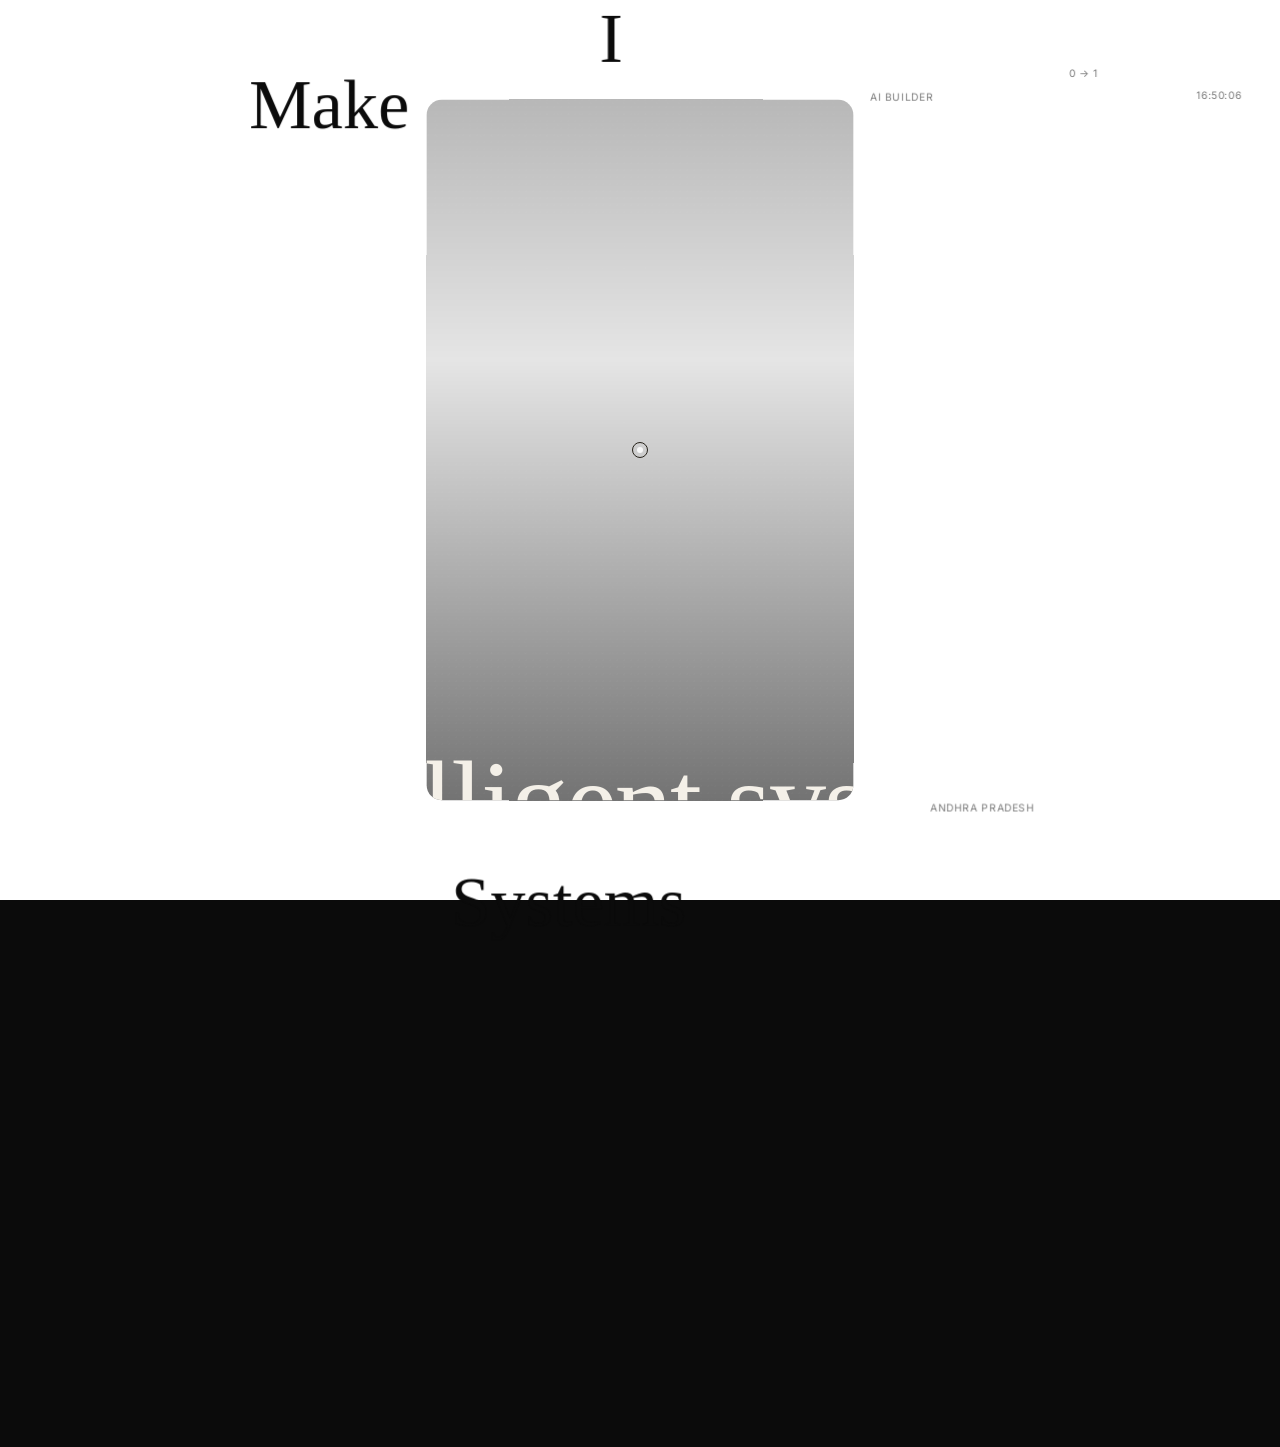
<file: index.html>
<!doctype html>
<html lang="en">
<head>
  <meta charset="utf-8" />
  <meta name="viewport" content="width=device-width, initial-scale=1" />
  <title>Mohith Pagadala | AI, Quant & Blockchain Developer Portfolio</title>
  <meta name="description" content="Portfolio of Mohith Pagadala (Mohit Pagadala), a Data Science undergraduate building AI models, quantitative systems, and blockchain solutions." />
  <meta name="keywords" content="Mohith Pagadala, Mohit Pagadala, AI Developer, Quant Analyst, Blockchain, Portfolio, Data Science, Software Engineer" />
  <link rel="icon" href="favicon.jpg" type="image/jpeg" />
  <link rel="apple-touch-icon" href="favicon.jpg" />
  <link rel="preconnect" href="https://fonts.googleapis.com" />
  <link rel="preconnect" href="https://fonts.gstatic.com" crossorigin />
  <link href="https://fonts.googleapis.com/css2?family=Inter:wght@300;400;500;600;700&display=swap" rel="stylesheet" />
  <link rel="stylesheet" href="wipe-transitions.css" />
  <!-- Prefetch subpages for instant navigation -->
  <link rel="prefetch" href="projects.html" />
  <link rel="prefetch" href="capabilities.html" />
  <link rel="prefetch" href="profile.html" />
  <style>
    :root {
      --bg: #0b0b0b;
      --fg: #f4f0e8;
      --muted: rgba(244, 240, 232, .55);
      --line: rgba(244, 240, 232, .14);
      --paper: #f4f0e8;
      --ink: #0c0c0c;
      --accent: #a8ff68;
      --blue: #8fb8ff;
      --rose: #ff8fbd;
      --amber: #ffd068;
      --cyan: #68f0ff;
      --ease: cubic-bezier(.19, 1, .22, 1);
      --ease-out: cubic-bezier(.33, 1, .68, 1);
      --transition-bg: #ffffff; /* White transition slides */
    }

    @property --glow-angle {
      syntax: '<angle>';
      initial-value: 0deg;
      inherits: false;
    }

    * { box-sizing: border-box; margin: 0; padding: 0; }
    html { scroll-behavior: smooth; background: var(--bg); }
    body {
      color: var(--fg);
      background: var(--bg);
      font-family: "Inter", "Helvetica Neue", Arial, sans-serif;
      cursor: none;
      overflow-x: hidden;
      -webkit-font-smoothing: antialiased;
    }

    a { color: inherit; text-decoration: none; cursor: none; }
    img, video { display: block; max-width: 100%; }
    button { font: inherit; cursor: none; border: 0; background: none; }
    ul, li { list-style: none; }

    /* ─── Grain Overlay ─── */
    .grain {
      position: fixed; inset: 0; z-index: 999;
      pointer-events: none; opacity: .08;
      mix-blend-mode: overlay;
      background-image:
        radial-gradient(circle at 20% 30%, rgba(255,255,255,.2) 0 1px, transparent 1px),
        radial-gradient(circle at 70% 40%, rgba(255,255,255,.15) 0 1px, transparent 1px);
      background-size: 7px 7px, 11px 11px;
    }

    /* ─── Custom Cursor ─── */
    .cursor {
      position: fixed; left: 0; top: 0; z-index: 1000;
      width: 16px; height: 16px;
      border: 1.5px solid var(--fg);
      border-radius: 50%; pointer-events: none;
      transform: translate3d(-50%, -50%, 0);
      transition: width .4s var(--ease), height .4s var(--ease),
                  background .4s var(--ease), border-color .4s var(--ease);
      display: grid; place-items: center;
      mix-blend-mode: difference;
    }
    .cursor span {
      opacity: 0; font-size: 11px; letter-spacing: .02em;
      transform: translateY(4px);
      transition: opacity .2s ease, transform .3s var(--ease);
      white-space: nowrap;
    }
    .cursor.is-hover {
      width: 52px; height: 52px;
      background: var(--fg); border-color: transparent;
      mix-blend-mode: normal; color: #000;
    }
    .cursor.is-hover span { opacity: 1; transform: translateY(0); }

    /* ─── Metalab Preloader ─── */
    .preloader {
      position: fixed; inset: 0; z-index: 901;
      background: #ffffff; color: #0b0b0b;
      pointer-events: none;
    }
    .preloader.done { display: none; }

    .preloader-grid-area {
      position: absolute; left: 0; right: 0;
      display: grid;
      grid-template-columns: repeat(6, 1fr);
      grid-template-rows: repeat(2, 1fr);
      gap: 2.4rem;
      padding: 0 2.4rem;
    }
    .preloader-grid-area.top { top: 0; height: 11.085vh; }
    .preloader-grid-area.bottom { bottom: 0; height: 11.085vh; }

    .grid-box {
      position: relative;
      border: 1px solid transparent;
    }
    .grid-box .corner {
      position: absolute; width: 5px; height: 5px;
      border-radius: 50%; background: rgba(244,240,232,.2);
      display: none;
    }
    .grid-box .corner.tl { top: -2.5px; left: -2.5px; }
    .grid-box .corner.tr { top: -2.5px; right: -2.5px; }
    .grid-box .corner.bl { bottom: -2.5px; left: -2.5px; }
    .grid-box .corner.br { bottom: -2.5px; right: -2.5px; }
    .grid-box .box-num {
      position: absolute; top: 50%; left: 50%;
      transform: translate(-50%, -50%);
      font-size: 10px; color: rgba(244,240,232,.15);
      font-variant-numeric: tabular-nums;
      display: none;
    }

    .preloader-text {
      position: absolute;
      font-family: Georgia, "Times New Roman", serif;
      white-space: nowrap;
      will-change: transform;
      transition: none;
    }
    .preloader-text.title {
      font-size: clamp(28px, 5.5vw, 80px);
      font-weight: 400; line-height: 1;
      color: #0b0b0b;
    }
    .preloader-text.meta {
      font-family: "Inter", sans-serif;
      font-size: clamp(10px, .8vw, 13px);
      text-transform: uppercase;
      letter-spacing: .06em;
      color: rgba(11, 11, 11, .55);
    }

    /* ─── Content Mask ─── */
    .content-mask {
      position: relative; z-index: 902;
      clip-path: url(#content-mask-clipping);
    }
    .content-mask.revealed { clip-path: none; }
    .content-mask-svg {
      position: fixed; top: 0; left: 0;
      width: 0; height: 0; z-index: -1;
    }



    /* ─── Navigation ─── */
    .nav {
      position: fixed; top: 0; left: 0; right: 0; z-index: 50;
      display: flex; justify-content: space-between; align-items: center;
      padding: 22px 28px;
      mix-blend-mode: difference; color: #fff;
    }
    .nav-left { display: flex; align-items: center; gap: 24px; }
    .menu-pill {
      display: inline-flex; align-items: center;
      padding: 8px 18px; border: 1px solid rgba(255,255,255,.25);
      border-radius: 999px; font-size: 13px; font-weight: 500;
      letter-spacing: .02em; color: #fff;
      background: rgba(255,255,255,.06);
      backdrop-filter: blur(12px);
      transition: color .4s var(--ease), border-color .4s var(--ease);
      position: relative; overflow: hidden;
    }
    .menu-pill:hover {
      color: var(--ink);
      border-color: var(--paper);
    }

    .brand {
      font-size: 20px; font-weight: 600; letter-spacing: .01em;
    }
    .nav-right {
      display: flex; align-items: center; gap: 16px;
      font-size: 12px; text-transform: uppercase;
      letter-spacing: .06em; color: rgba(255,255,255,.6);
    }
    .nav-status {
      display: inline-flex; align-items: center; gap: 8px;
    }
    .nav-status::before {
      content: ""; width: 6px; height: 6px;
      background: var(--accent); border-radius: 50%;
      animation: pulse 2s ease infinite;
    }
    @keyframes pulse { 0%, 100% { opacity: 1; } 50% { opacity: .3; } }

    /* ─── Pill Nav (below hero, floating) ─── */
    .pill-nav {
      position: fixed; top: 22px; left: 50%;
      transform: translateX(-50%); z-index: 55;
      display: flex; gap: 3px; padding: 4px;
      border: 1px solid rgba(255,255,255,.18);
      border-radius: 999px; font-size: 13px;
      background: rgba(10,10,10,.65);
      backdrop-filter: blur(18px);
      opacity: 0;
      animation: pillNavIn .7s var(--ease) 2.8s forwards;
    }
    .pill-nav a {
      position: relative; z-index: 2;
      padding: 8px 14px; border-radius: 999px;
      transition: color .4s var(--ease);
      white-space: nowrap;
    }
    .pill-nav a.is-active { color: #050505; }
    .pill-indicator {
      position: absolute; top: 4px; left: 4px;
      height: calc(100% - 8px);
      width: var(--pw, 80px); border-radius: 999px;
      background: #fff;
      transform: translateX(var(--px, 0px));
      transition: transform .6s var(--ease), width .6s var(--ease);
      z-index: 1;
    }
    @keyframes pillNavIn { to { opacity: 1; } }

    /* ─── Hero Section (Metalab-style) ─── */
    .hero {
      height: 100svh; position: relative;
      overflow: hidden;
    }
    .hero video {
      position: absolute; inset: 0;
      width: 100%; height: 100%; object-fit: cover;
      filter: saturate(.85) contrast(1.1) brightness(.7);
      transform: scale(1.06);
      animation: heroScale 1.8s var(--ease) 2.4s forwards;
    }
    .hero::after {
      content: ""; position: absolute; inset: 0;
      background: linear-gradient(to bottom,
        rgba(0,0,0,.35), rgba(0,0,0,.1) 40%, rgba(0,0,0,.65));
      z-index: 1;
    }
    @keyframes heroScale { to { transform: scale(1); } }

    /* Center dot */
    .hero-dot {
      position: absolute;
      top: 50%; left: 50%;
      width: 6px; height: 6px;
      background: rgba(255,255,255,.85);
      border-radius: 50%; z-index: 3;
      transform: translate(-50%, -50%) scale(0);
      animation: dotIn .5s var(--ease) 2.5s forwards;
    }
    @keyframes dotIn { to { transform: translate(-50%, -50%) scale(1); } }

    /* Domain list — absolute left, vertically centered */
    .domain-list {
      position: absolute; left: 28px;
      top: 50%; transform: translateY(-50%);
      z-index: 3;
      display: flex; flex-direction: column;
      gap: 6px;
      opacity: 0;
      animation: heroElInLeft .9s var(--ease) 2.65s forwards;
    }
    .domain-pill {
      display: inline-flex; align-items: center;
      padding: 7px 14px; border: 1px solid rgba(255,255,255,.2);
      border-radius: 999px; font-size: 13px;
      color: rgba(255,255,255,.75);
      background: rgba(255,255,255,.04);
      backdrop-filter: blur(8px);
      transition: color .4s var(--ease), border-color .4s var(--ease);
      white-space: nowrap; width: fit-content;
    }
    .domain-pill:hover {
      color: var(--ink);
      border-color: var(--paper);
    }
    .domain-pill.all-work {
      margin-top: 6px; border-color: rgba(255,255,255,.35);
      color: rgba(255,255,255,.9); font-weight: 500;
    }

    /* Description — absolute right, upper area */
    .hero-desc {
      position: absolute; right: 28px; top: 22%;
      z-index: 3;
      font-size: clamp(14px, 1.2vw, 17px);
      line-height: 1.45; color: rgba(255,255,255,.72);
      max-width: min(28vw, 340px);
      opacity: 0; transform: translateY(16px);
      animation: heroElInUp .9s var(--ease) 2.8s forwards;
    }

    @keyframes heroElInLeft { to { opacity: 1; transform: translateY(-50%) translateX(0); } }
    @keyframes heroElInUp { to { opacity: 1; transform: translateY(0); } }

    /* Headline — absolute bottom-left with Metalab indent */
    .hero-headline {
      position: absolute; bottom: 48px; left: 28px; right: 28px;
      z-index: 3;
    }
    .hero-headline h1 {
      font-family: Georgia, "Times New Roman", serif;
      font-weight: 400;
      font-size: clamp(48px, 9vw, 145px);
      line-height: .88; letter-spacing: -.02em;
    }
    .hero-headline .word-wrap {
      display: block; overflow: hidden;
    }
    .hero-headline .word-wrap:nth-child(2) {
      padding-left: 18vw;
    }
    .hero-headline .word {
      display: block; font-weight: inherit;
      transform: translateY(110%) rotate(3deg);
      animation: wordUp 1s var(--ease) calc(2.3s + var(--i) * 110ms) forwards;
      transform-origin: left bottom;
    }
    @keyframes wordUp { to { transform: translateY(0) rotate(0); } }

    /* ─── Ticker ─── */
    .ticker {
      display: flex; gap: 18px; overflow: hidden;
      border-top: 1px solid var(--line);
      border-bottom: 1px solid var(--line);
      padding: 16px 0; background: #0b0b0b;
    }
    .ticker-track {
      display: flex; gap: 18px; flex-shrink: 0;
      min-width: max-content; animation: marquee 20s linear infinite;
    }
    .ticker span {
      font-family: Georgia, "Times New Roman", serif;
      font-size: clamp(28px, 5.5vw, 86px);
      line-height: .9; white-space: nowrap;
      color: var(--fg);
    }
    .ticker .dot {
      font-size: clamp(20px, 3vw, 48px);
      color: var(--muted); align-self: center;
    }
    @keyframes marquee { to { transform: translateX(calc(-100% - 18px)); } }

    @keyframes rotate-glow {
      0% { --glow-angle: 0deg; }
      100% { --glow-angle: 360deg; }
    }

    @keyframes button-glow-pulse {
      0%, 100% {
        box-shadow: 0 0 6px rgba(168,255,104, .25), 0 0 12px rgba(143,184,255, .15);
      }
      50% {
        box-shadow: 0 0 15px rgba(168,255,104, .45), 0 0 24px rgba(255,143,189, .3);
      }
    }

    /* ─── Footer ─── */
    footer {
      position: relative;
      min-height: 50svh;
      display: grid;
      align-items: center;
      padding: 40px 28px;
      overflow: hidden;
      background: #050505;
    }
    footer video {
      position: absolute;
      inset: 0;
      width: 100%;
      height: 100%;
      object-fit: cover;
      opacity: .25;
    }
    footer::after {
      content: "";
      position: absolute;
      inset: 0;
      background: linear-gradient(to bottom, rgba(0,0,0,.4), rgba(0,0,0,.9));
    }
    .footer-inner {
      position: relative;
      z-index: 2;
      display: flex;
      justify-content: space-between;
      align-items: center;
      flex-wrap: wrap;
      gap: 32px;
      max-width: 1120px;
      margin: 0 auto;
      width: 100%;
    }
    footer h2 {
      font-size: clamp(32px, 6vw, 64px);
      line-height: 1.1;
    }
    .footer-links {
      display: flex;
      gap: 12px;
      flex-wrap: wrap;
      align-items: center;
      color: rgba(255,255,255,.7);
    }
    .footer-links a {
      display: inline-flex;
      align-items: center;
      padding: 6px 14px;
      border: 1px solid rgba(255,255,255,.15);
      border-radius: 999px;
      font-size: 13px;
      color: rgba(255,255,255,.8);
      background: rgba(255,255,255,.03);
      transition: color .4s var(--ease), border-color .4s var(--ease);
    }
    .footer-links a:hover {
      color: var(--ink);
      border-color: var(--paper);
    }
    .magnetic {
      display: inline-flex;
      align-items: center;
      justify-content: center;
      width: 90px;
      height: 90px;
      border-radius: 50%;
      background: var(--accent);
      color: #050505;
      font-size: 13px;
      font-weight: 600;
      position: relative;
      overflow: hidden;
    }
    .footer-bottom {
      position: relative;
      z-index: 2;
      display: flex;
      justify-content: space-between;
      align-items: center;
      padding-top: 24px;
      border-top: 1px solid rgba(255,255,255,.12);
      margin-top: 32px;
      font-size: 11px;
      color: rgba(255,255,255,.35);
      max-width: 1120px;
      margin-left: auto;
      margin-right: auto;
      width: 100%;
    }
    .footer-bottom-links {
      display: flex;
      gap: 16px;
    }
    .footer-bottom-links a {
      display: inline-flex;
      align-items: center;
      padding: 4px 10px;
      border: 1px solid rgba(255,255,255,.12);
      border-radius: 999px;
      font-size: 10px;
      color: rgba(255,255,255,.5);
      background: rgba(255,255,255,.02);
      transition: color .4s var(--ease), border-color .4s var(--ease);
    }
    .footer-bottom-links a:hover {
      color: var(--ink);
      border-color: var(--paper);
    }

    /* ─── Scroll Reveal ─── */
    .reveal {
      opacity: 0; transform: translateY(45px);
      transition: opacity .9s var(--ease), transform .9s var(--ease);
    }
    .reveal.is-visible { opacity: 1; transform: translateY(0); }

    /* Stagger children */
    .stagger-children > * {
      opacity: 0; transform: translateY(30px);
      transition: opacity .7s var(--ease), transform .7s var(--ease);
    }
    .stagger-children.is-visible > * {
      opacity: 1; transform: translateY(0);
    }
    .stagger-children.is-visible > *:nth-child(1) { transition-delay: 0ms; }
    .stagger-children.is-visible > *:nth-child(2) { transition-delay: 80ms; }
    .stagger-children.is-visible > *:nth-child(3) { transition-delay: 160ms; }
    .stagger-children.is-visible > *:nth-child(4) { transition-delay: 240ms; }
    .stagger-children.is-visible > *:nth-child(5) { transition-delay: 320ms; }

    /* ─── Responsive ─── */
    @media (max-width: 900px) {
      body { cursor: auto; }
      .cursor { display: none; }
      .pill-nav { top: 16px; font-size: 12px; }
      .pill-nav a { padding: 7px 11px; }
      .nav { padding: 16px 18px; }
      .brand { font-size: 18px; position: static !important; transform: none !important; }
      .hero { padding: 72px 18px 24px; }
      .domain-list {
        position: relative; left: auto; top: auto;
        transform: none; flex-direction: row;
        flex-wrap: wrap; gap: 6px;
        padding: 80px 18px 0;
      }
      .hero-desc {
        position: relative; right: auto; top: auto;
        max-width: 100%; padding: 12px 18px 0;
      }
      .hero-headline {
        position: relative; bottom: auto; left: auto;
        padding: 20px 18px 24px;
      }
      .hero-headline .word-wrap:nth-child(2) { padding-left: 8vw; }
      .hero-dot { display: none; }
      .hero-headline h1 {
        font-size: clamp(44px, 11vw, 90px);
      }

      footer { padding: 18px; }
      .footer-inner { grid-template-columns: 1fr; }
      .footer-bottom { flex-direction: column; gap: 12px; text-align: center; }
      .preloader-grids { padding: 40px 18px; }
      .preloader-grid-area { gap: 1rem; padding: 0 1rem; }
      .preloader-text.title { font-size: clamp(24px, 8vw, 50px); }
      .menu-pill { padding: 6px 14px; font-size: 12px; }
    }

    @media (max-width: 480px) {
      .pill-nav {
        display: flex;
        top: auto;
        bottom: 20px;
        font-size: 11px;
        gap: 2px;
        padding: 4px;
        max-width: 95vw;
      }
      .pill-nav a {
        padding: 7px 10px;
      }
      .hero-headline h1 { font-size: clamp(36px, 12vw, 72px); }
    }
    
    /* Enforce containment, clipping, and hover transition for all animated buttons/links */
    .project-link,
    .menu-pill,
    .brand,
    .magnetic,
    .domain-pill,
    .footer-links a,
    .footer-bottom-links a,
    .pill-nav a {
      position: relative !important;
      overflow: hidden !important;
      isolation: isolate; /* Create new stacking context so ::before doesn't hide text */
    }
    .project-link:hover,
    .menu-pill:hover,
    .brand:hover,
    .magnetic:hover,
    .domain-pill:hover,
    .footer-links a:hover,
    .footer-bottom-links a:hover,
    .pill-nav a:hover {
      animation: button-glow-pulse 2.5s ease-in-out infinite alternate !important;
    }

    /* Radial Hover Fill Button styles for buttons with a shape */
    .menu-pill,
    .domain-pill,
    .footer-links a,
    .footer-bottom-links a,
    .pill-nav a {
      transition: color 0.35s var(--ease), border-color 0.35s var(--ease);
    }

    .menu-pill::before,
    .domain-pill::before,
    .footer-links a::before,
    .footer-bottom-links a::before,
    .pill-nav a::before {
      content: "";
      position: absolute;
      left: var(--x, 50%);
      top: var(--y, 50%);
      width: 0;
      height: 0;
      background: var(--paper);
      border-radius: 50%;
      transform: translate(-50%, -50%);
      transition: width 0.55s var(--ease), height 0.55s var(--ease);
      z-index: -1;
    }

    .menu-pill:hover::before,
    .domain-pill:hover::before,
    .footer-links a:hover::before,
    .footer-bottom-links a:hover::before,
    .pill-nav a:hover::before {
      width: 300%;
      height: 300%;
    }

    .menu-pill:hover,
    .domain-pill:hover,
    .footer-links a:hover,
    .footer-bottom-links a:hover,
    .pill-nav a:hover {
      color: var(--ink) !important;
      border-color: var(--paper) !important;
    }

    /* Special style for `.magnetic` (which is accent color green with dark text by default) */
    .magnetic {
      transition: color 0.35s var(--ease), border-color 0.35s var(--ease);
    }

    .magnetic::before {
      content: "";
      position: absolute;
      left: var(--x, 50%);
      top: var(--y, 50%);
      width: 0;
      height: 0;
      background: #050505;
      border-radius: 50%;
      transform: translate(-50%, -50%);
      transition: width 0.55s var(--ease), height 0.55s var(--ease);
      z-index: -1;
    }

    .magnetic:hover::before {
      width: 300%;
      height: 300%;
    }

    .magnetic:hover {
      color: var(--accent) !important;
      border-color: var(--accent) !important;
    }

    /* Brand logo and magnetic link hovers */
    .brand {
      transition: color .4s var(--ease);
    }
    .brand:hover {
      color: #8b5cf6 !important;
    }
  </style>
</head>
<body>
  <div class="grain"></div>
  <div class="cursor" aria-hidden="true"><span>View</span></div>
  <div class="transition" aria-hidden="true">
    <i style="--d:0"></i><i style="--d:1"></i><i style="--d:2"></i><i style="--d:3"></i><i style="--d:4"></i>
  </div>

  <!-- ─── SVG Clip Path for Content Mask ─── -->
  <svg class="content-mask-svg" aria-hidden="true">
    <defs>
      <clipPath id="content-mask-clipping">
        <rect id="mask-rect" fill="white" x="0" y="0" rx="0" width="0" height="0"></rect>
      </clipPath>
    </defs>
  </svg>

  <!-- ─── Preloader (behind content mask) ─── -->
  <div class="preloader" id="preloader" aria-hidden="true">
    <div class="preloader-grid-area top" id="grid-top"></div>
    <div class="preloader-grid-area bottom" id="grid-bottom"></div>
    <!-- Floating text elements -->
    <span class="preloader-text title" id="pt-i">I</span>
    <span class="preloader-text title" id="pt-make">Make</span>
    <span class="preloader-text title" id="pt-systems">Systems</span>
    <span class="preloader-text meta" id="pt-zero">0 → 1</span>
    <span class="preloader-text meta" id="pt-loc">Andhra Pradesh</span>
    <span class="preloader-text meta" id="pt-role">AI Builder</span>
    <span class="preloader-text meta" id="pt-time"></span>
  </div>

  <!-- ─── Content Mask (wraps all visible page content) ─── -->
  <div class="content-mask" id="content-mask">

  <!-- ─── Nav ─── -->
  <nav class="nav">
    <div class="nav-left">
      <a class="brand" href="#top">Mohit Pagadala</a>
    </div>
    <div class="nav-right">
      <span class="nav-status">Open to work</span>
    </div>
  </nav>

  <!-- ─── Floating Pill Nav ─── -->
  <div class="pill-nav">
    <span class="pill-indicator" aria-hidden="true"></span>
    <a href="#top" data-nav="top" class="is-active">Home</a>
    <a href="projects.html" data-nav="projects">Projects</a>
    <a href="capabilities.html" data-nav="capabilities">Capabilities</a>
    <a href="profile.html" data-nav="profile">Profile</a>
    <a href="#contact" data-nav="contact">Contact</a>
  </div>



  <main id="top">
    <!-- ─── Hero ─── -->
    <section class="hero">
      <video autoplay muted loop playsinline poster="https://cdn.sanity.io/images/nuxb3jim/production-july-2025/c6f17b9351d23c33aef9273c41643b72ec5c860e-1920x1080.jpg">
        <source src="https://cdn.sanity.io/files/nuxb3jim/production-july-2025/6fbb33f6dd694cebe5cc6a5eea7f75df6b664539.mp4" type="video/mp4" />
      </video>

      <!-- Center dot (like Metalab) -->
      <div class="hero-dot" aria-hidden="true"></div>

      <!-- Right: Description -->
      <p class="hero-desc">
        Since 2023, I've been building AI systems, quantitative research tools, and data-driven products that turn ambitious ideas into real-world intelligent systems.
      </p>

      <!-- Bottom: Headline -->
      <div class="hero-headline">
        <h1 aria-label="I make intelligent systems">
          <span class="word-wrap"><span class="word" style="--i:0">I make</span></span>
          <span class="word-wrap"><span class="word" style="--i:1">intelligent systems</span></span>
        </h1>
      </div>
    </section>

    <!-- ─── Ticker ─── -->
    <section class="ticker" aria-label="Skills ticker">
      <div class="ticker-track">
        <span>AI</span><span class="dot">·</span>
        <span>Machine Learning</span><span class="dot">·</span>
        <span>Algo Trading</span><span class="dot">·</span>
        <span>FastAPI</span><span class="dot">·</span>
        <span>React</span><span class="dot">·</span>
        <span>Research</span><span class="dot">·</span>
        <span>Data Products</span><span class="dot">·</span>
      </div>
      <div class="ticker-track" aria-hidden="true">
        <span>AI</span><span class="dot">·</span>
        <span>Machine Learning</span><span class="dot">·</span>
        <span>Algo Trading</span><span class="dot">·</span>
        <span>FastAPI</span><span class="dot">·</span>
        <span>React</span><span class="dot">·</span>
        <span>Research</span><span class="dot">·</span>
        <span>Data Products</span><span class="dot">·</span>
      </div>
    </section>

  </main>

  <!-- ─── Footer ─── -->
  <footer id="contact">
    <video autoplay muted loop playsinline>
      <source src="https://cdn.sanity.io/files/nuxb3jim/production-july-2025/ab4a05d3b47c051abb3ace15ab7da4eb7edb2886.mp4" type="video/mp4" />
    </video>
    <div class="footer-inner reveal">
      <div>
        <span class="eyebrow">Contact</span>
        <h2>Let's connect</h2>
      </div>
      <div>
        <div class="footer-links">
          <a href="mailto:pagadalamohith230@gmail.com" data-cursor="Mail">
            <svg width="14" height="14" viewBox="0 0 24 24" fill="none" stroke="currentColor" stroke-width="2" stroke-linecap="round" stroke-linejoin="round" style="margin-right: 8px; vertical-align: middle;"><path d="M4 4h16c1.1 0 2 .9 2 2v12c0 1.1-.9 2-2 2H4c-1.1 0-2-.9-2-2V6c0-1.1.9-2 2-2z"></path><polyline points="22,6 12,13 2,6"></polyline></svg>
            pagadalamohith230@gmail.com
          </a>
          <a href="tel:+919347902490" data-cursor="Call">
            <svg width="14" height="14" viewBox="0 0 24 24" fill="none" stroke="currentColor" stroke-width="2" stroke-linecap="round" stroke-linejoin="round" style="margin-right: 8px; vertical-align: middle;"><path d="M22 16.92v3a2 2 0 0 1-2.18 2 19.79 19.79 0 0 1-8.63-3.07 19.5 19.5 0 0 1-6-6 19.79 19.79 0 0 1-3.07-8.67A2 2 0 0 1 4.11 2h3a2 2 0 0 1 2 1.72 12.84 12.84 0 0 0 .7 2.81 2 2 0 0 1-.45 2.11L8.09 9.91a16 16 0 0 0 6 6l1.27-1.27a2 2 0 0 1 2.11-.45 12.84 12.84 0 0 0 2.81.7A2 2 0 0 1 22 16.92z"></path></svg>
            +91 9347902490
          </a>
          <a href="https://github.com/P-mohith230" target="_blank" rel="noopener noreferrer" data-cursor="Open">
            <svg width="14" height="14" viewBox="0 0 24 24" fill="none" stroke="currentColor" stroke-width="2" stroke-linecap="round" stroke-linejoin="round" style="margin-right: 8px; vertical-align: middle;"><path d="M9 19c-5 1.5-5-2.5-7-3m14 6v-3.87a3.37 3.37 0 0 0-.94-2.61c3.14-.35 6.44-1.54 6.44-7A5.44 5.44 0 0 0 20 4.77 5.07 5.07 0 0 0 19.91 1S18.73.65 16 2.48a13.38 13.38 0 0 0-7 0C6.27.65 5.09 1 5.09 1A5.07 5.07 0 0 0 5 4.77a5.44 5.44 0 0 0-1.5 3.78c0 5.42 3.3 6.61 6.44 7A3.37 3.37 0 0 0 9 18.13V22"></path></svg>
            GitHub
          </a>
          <a href="https://www.linkedin.com/in/mohithpagadala/" target="_blank" rel="noopener noreferrer" data-cursor="Open">
            <svg width="14" height="14" viewBox="0 0 24 24" fill="none" stroke="currentColor" stroke-width="2" stroke-linecap="round" stroke-linejoin="round" style="margin-right: 8px; vertical-align: middle;"><path d="M16 8a6 6 0 0 1 6 6v7h-4v-7a2 2 0 0 0-2-2 2 2 0 0 0-2 2v7h-4v-7a6 6 0 0 1 6-6z"></path><rect x="2" y="9" width="4" height="12"></rect><circle cx="4" cy="4" r="2"></circle></svg>
            LinkedIn
          </a>
          <a href="#" target="_blank" rel="noopener noreferrer" data-cursor="Open">
            <span style="font-size: 13px; margin-right: 6px; display: inline-block; vertical-align: middle;">🤗</span>
            Hugging Face
          </a>
        </div>
        <a class="magnetic" href="mailto:pagadalamohith230@gmail.com" data-cursor="Mail">Let's talk</a>
      </div>
    </div>
    <div class="footer-bottom">
      <span>© 2026 Pagadala Mohith</span>
      <div style="font-size: 11px; opacity: 0.4; letter-spacing: 0.02em;">Design references: Metalab, Mobbin (Contra, Spline)</div>
      <div class="footer-bottom-links">
        <a href="https://github.com/P-mohith230" target="_blank" rel="noopener noreferrer" data-cursor="Open">GitHub</a>
        <a href="https://www.linkedin.com/in/mohithpagadala/" target="_blank" rel="noopener noreferrer" data-cursor="Open">LinkedIn</a>
      </div>
    </div>
    </div>
  </footer>
  </div><!-- end content-mask -->

  <script>
    /* ─── Preloader Animation Engine ─── */
    const preloader = document.getElementById("preloader");
    const contentMask = document.getElementById("content-mask");
    const maskRect = document.getElementById("mask-rect");

    // Build grid boxes
    const gridTop = document.getElementById("grid-top");
    const gridBottom = document.getElementById("grid-bottom");

    function buildGridBoxes(container, startNum, count) {
      if (!container) return;
      container.innerHTML = "";
      for (let i = 0; i < count; i++) {
        const box = document.createElement("div");
        box.className = "grid-box";
        box.dataset.boxNum = startNum + i;
        box.innerHTML = `
          <span class="corner tl"></span><span class="corner tr"></span>
          <span class="corner bl"></span><span class="corner br"></span>
          <span class="box-num">${startNum + i}</span>`;
        container.appendChild(box);
      }
    }

    buildGridBoxes(gridTop, 1, 12);
    buildGridBoxes(gridBottom, 13, 12);

    /* ─── Update time text ─── */
    const ptTime = document.getElementById("pt-time");
    function updateTime() {
      if (!ptTime) return;
      const now = new Date();
      ptTime.textContent = now.toLocaleTimeString("en-US", { hour: "2-digit", minute: "2-digit", second: "2-digit", hour12: false });
    }
    updateTime();
    setInterval(updateTime, 1000);

    /* ─── Easing: Power3.easeInOut ─── */
    function easeInOut(t) {
      return t < 0.5 ? 4 * t * t * t : 1 - Math.pow(-2 * t + 2, 3) / 2;
    }

    /* ─── Get grid box position ─── */
    function getBoxRect(num) {
      const box = document.querySelector(`[data-box-num="${num}"]`);
      if (!box) return { x: 0, y: 0, w: 0, h: 0 };
      const r = box.getBoundingClientRect();
      return { x: r.left, y: r.top, w: r.width, h: r.height };
    }

    function getElementPos(el, boxNum, corner, colOffset = 0, rowOffset = 0) {
      const rect = getBoxRect(boxNum);
      let x = rect.x;
      let y = rect.y;
      if (corner === 'tr') x += rect.w;
      if (corner === 'bl') y += rect.h;
      if (corner === 'br') { x += rect.w; y += rect.h; }

      const w = el.offsetWidth || 0;
      const h = el.offsetHeight || 0;

      if (corner === 'tr' || corner === 'br') x -= w;
      if (corner === 'bl' || corner === 'br') y -= h;

      const colW = rect.w + 24; // gap is 2.4rem
      const rowH = rect.h + 24;

      x += colOffset * colW;
      y += rowOffset * rowH;

      return { x, y };
    }

    const elements = [
      {
        el: document.getElementById("pt-i"),
        start: { box: 4, corner: "tr", col: 0.6, row: 0 },
        end: { box: 3, corner: "tr", col: 0, row: 0 }
      },
      {
        el: document.getElementById("pt-make"),
        start: { box: 8, corner: "tl", col: 1.5, row: 0 },
        end: { box: 8, corner: "tl", col: 0, row: 0 }
      },
      {
        el: document.getElementById("pt-systems"),
        start: { box: 21, corner: "tl", col: -1.5, row: 0 },
        end: { box: 21, corner: "tl", col: 0, row: 0 }
      },
      {
        el: document.getElementById("pt-zero"),
        start: { box: 12, corner: "tl", col: 0.8, row: 0 },
        end: { box: 12, corner: "tl", col: 0, row: 0 }
      },
      {
        el: document.getElementById("pt-loc"),
        start: { box: 17, corner: "tr", col: -1.2, row: 0 },
        end: { box: 17, corner: "tr", col: 0, row: 0 }
      },
      {
        el: document.getElementById("pt-role"),
        start: { box: 11, corner: "bl", col: 2.0, row: 0 },
        end: { box: 11, corner: "bl", col: 0, row: 0 }
      },
      {
        el: document.getElementById("pt-time"),
        start: { box: 12, corner: "br", col: 1.5, row: 0 },
        end: { box: 12, corner: "br", col: 0, row: 0 }
      }
    ];

    let startTime = null;
    const duration = 4800; // total duration

    function animate(now) {
      if (!startTime) startTime = now;
      const elapsed = now - startTime;

      const vw = window.innerWidth;
      const vh = window.innerHeight;

      const yStart = 0.11085 * vh;
      const hMiddle = 0.7783 * vh;

      let rectX = vw / 2;
      let rectY = yStart;
      let rectW = 0;
      let rectH = hMiddle;
      let rectRx = 0;

      let progress = elapsed / duration;
      if (progress > 1) progress = 1;

      let textProgress = 0;

      const scrollY = window.scrollY || 0;

      if (elapsed <= 200) {
        rectX = vw / 2;
        rectY = yStart + scrollY;
        rectW = 0;
        rectH = hMiddle;
        rectRx = 0;
        textProgress = 0;
      } else if (elapsed <= 1200) {
        const p = (elapsed - 200) / 1000;
        const eased = easeInOut(p);
        rectW = eased * (vw / 3);
        rectX = (vw - rectW) / 2;
        rectY = yStart + scrollY;
        rectH = hMiddle;
        rectRx = eased * 15;
        textProgress = eased;
      } else if (elapsed <= 3000) {
        rectW = vw / 3;
        rectX = (vw - rectW) / 2;
        rectY = yStart + scrollY;
        rectH = hMiddle;
        rectRx = 15;
        textProgress = 1;
      } else {
        const p = Math.min(1, (elapsed - 3000) / 1800);
        const eased = easeInOut(p);
        const startW = vw / 3;
        rectW = startW + eased * (vw - startW);
        rectX = ((vw - startW) / 2) * (1 - eased);
        rectY = (yStart * (1 - eased)) + scrollY;
        rectH = hMiddle + eased * (vh - hMiddle);
        rectRx = 15 * (1 - eased);
        textProgress = 1;
      }

      if (maskRect) {
        maskRect.setAttribute("x", rectX);
        maskRect.setAttribute("y", rectY);
        maskRect.setAttribute("width", rectW);
        maskRect.setAttribute("height", rectH);
        maskRect.setAttribute("rx", rectRx);
      }

      elements.forEach((item, index) => {
        if (!item.el) return;

        const startCoords = getElementPos(item.el, item.start.box, item.start.corner, item.start.col, item.start.row);
        const endCoords = getElementPos(item.el, item.end.box, item.end.corner, item.end.col, item.end.row);

        let x = startCoords.x + textProgress * (endCoords.x - startCoords.x);
        let y = startCoords.y + textProgress * (endCoords.y - startCoords.y);

        if (elapsed > 1200) {
          const timeFactor = (elapsed - 1200) * 0.0025;
          x += Math.sin(timeFactor + index * 1.5) * 4;
          y += Math.cos(timeFactor * 0.8 + index * 1.2) * 3;
        }

        if (elapsed > 3000) {
          const pFade = Math.min(1, (elapsed - 3000) / 800);
          item.el.style.opacity = 1 - pFade;
        } else {
          item.el.style.opacity = 1;
        }

        item.el.style.transform = `translate3d(${x}px, ${y}px, 0)`;
      });

      if (elapsed < duration) {
        requestAnimationFrame(animate);
      } else {
        if (contentMask) {
          contentMask.classList.add("revealed");
        }
        if (preloader) {
          preloader.style.display = "none";
          preloader.classList.add("done");
        }
      }
    }

    requestAnimationFrame(animate);

    /* ─── Custom Cursor ─── */
    const cursor = document.querySelector(".cursor");
    const cursorLabel = cursor.querySelector("span");
    let mx = window.innerWidth / 2, my = window.innerHeight / 2, cx = mx, cy = my;

    addEventListener("pointermove", e => { mx = e.clientX; my = e.clientY; }, { passive: true });

    (function renderCursor() {
      cx += (mx - cx) * 0.22;
      cy += (my - cy) * 0.22;
      cursor.style.transform = `translate3d(${cx.toFixed(1)}px,${cy.toFixed(1)}px,0) translate(-50%,-50%)`;
      requestAnimationFrame(renderCursor);
    })();

    document.querySelectorAll("[data-cursor], a, button").forEach(el => {
      el.addEventListener("pointerenter", () => {
        cursor.classList.add("is-hover");
        cursorLabel.textContent = el.dataset.cursor || "View";
      });
      el.addEventListener("pointerleave", () => cursor.classList.remove("is-hover"));
    });

    /* ─── Pill Nav ─── */
    const pillNav = document.querySelector(".pill-nav");
    const pillIndicator = document.querySelector(".pill-indicator");
    const pillLinks = [...document.querySelectorAll("[data-nav]")];
    const sections = [
      { id: "top", el: document.querySelector("#top") },
      { id: "contact", el: document.querySelector("#contact") }
    ].filter(sec => sec.el);

    function movePillIndicator(link) {
      if (!link || !pillNav || !pillIndicator) return;
      const navRect = pillNav.getBoundingClientRect();
      const linkRect = link.getBoundingClientRect();
      pillNav.style.setProperty("--px", `${linkRect.left - navRect.left - 4}px`);
      pillNav.style.setProperty("--pw", `${linkRect.width}px`);
    }

    function setActive(id) {
      pillLinks.forEach(link => {
        const on = link.dataset.nav === id;
        link.classList.toggle("is-active", on);
        if (on) movePillIndicator(link);
      });
    }

    setTimeout(() => {
      const activeLink = document.querySelector("[data-nav].is-active");
      if (activeLink) movePillIndicator(activeLink);
    }, 100);
    addEventListener("resize", () => {
      const active = document.querySelector("[data-nav].is-active");
      if (active) movePillIndicator(active);
    });

    /* ─── Page Transition System ─── */
    const transitionEl = document.querySelector(".transition");

    // Onload reveal disabled for index.html to let preloader run standalone

    // Page Exit Transition on Link Clicks
    document.querySelectorAll('.pill-nav a, .menu-pill, a.brand, .domain-pill').forEach(link => {
      const href = link.getAttribute('href');
      if (!href || href.startsWith('#') || link.getAttribute('target') === '_blank') return;

      link.addEventListener('click', e => {
        e.preventDefault();
        const targetUrl = href;
        if (transitionEl) {
          transitionEl.classList.remove('reveal');
          transitionEl.classList.add('exit');
          setTimeout(() => {
            window.location.href = targetUrl;
          }, 700); // Wait for the accelerated 0.66s transition sweep to complete
        } else {
          window.location.href = targetUrl;
        }
      });
    });

    // Update pointer coordinates for radial hover effects on pill-nav links
    document.querySelectorAll('.pill-nav a').forEach(el => {
      el.addEventListener('pointermove', e => {
        const rect = el.getBoundingClientRect();
        el.style.setProperty('--x', `${e.clientX - rect.left}px`);
        el.style.setProperty('--y', `${e.clientY - rect.top}px`);
      });
    });



    /* ─── Scroll Reveals ─── */
    const revealObs = new IntersectionObserver(entries => {
      entries.forEach(e => {
        if (e.isIntersecting) {
          e.target.classList.add("is-visible");
          revealObs.unobserve(e.target);
        }
      });
    }, { threshold: .12 });

    document.querySelectorAll(".reveal").forEach(el => revealObs.observe(el));

    /* ─── Nav Active State ─── */
    function updateActiveSection() {
      const y = window.scrollY;
      const threshold = window.innerHeight * 0.35;
      let activeId = "top";
      sections.forEach(sec => {
        if (!sec.el) return;
        const top = sec.el.offsetTop - threshold;
        if (y >= top) {
          activeId = sec.id;
        }
      });
      setActive(activeId);
    }
    addEventListener("scroll", updateActiveSection, { passive: true });
    updateActiveSection();

    /* ─── Parallax ─── */
    addEventListener("scroll", () => {
      const y = scrollY;
      const heroVideo = document.querySelector(".hero video");
      if (heroVideo) {
        heroVideo.style.transform = `scale(${Math.max(1, 1.04 - y / 8000)}) translateY(${y * .06}px)`;
      }
    }, { passive: true });

    /* ─── Magnetic Buttons with Cursor-Follow Fill (LERP Engine) ─── */
    const buttonSelector = ".project-link, .menu-pill, .brand, .magnetic, .domain-pill, .footer-links a, .footer-bottom-links a, .pill-nav a";
    
    document.querySelectorAll(buttonSelector).forEach(btn => {
      // Wrap raw text nodes in span tags for layering
      Array.from(btn.childNodes).forEach(node => {
        if (node.nodeType === Node.TEXT_NODE && node.nodeValue.trim() !== "") {
          const span = document.createElement("span");
          span.textContent = node.nodeValue;
          btn.replaceChild(span, node);
        }
      });

      // Create hover fill circle dynamically
      let fill = btn.querySelector(".hover-fill");
      if (!fill) {
        fill = document.createElement("span");
        fill.className = "hover-fill";
        btn.appendChild(fill);
      }

      // State variables
      let state = {
        isHovered: false,
        targetX: 0,
        targetY: 0,
        currentX: 0,
        currentY: 0,
        targetFillX: 0,
        targetFillY: 0,
        currentFillX: 0,
        currentFillY: 0
      };

      let rafId = null;

      function update() {
        const lerpFactor = 0.12;
        state.currentX += (state.targetX - state.currentX) * lerpFactor;
        state.currentY += (state.targetY - state.currentY) * lerpFactor;
        
        state.currentFillX += (state.targetFillX - state.currentFillX) * lerpFactor;
        state.currentFillY += (state.targetFillY - state.currentFillY) * lerpFactor;

        btn.style.transform = `translate3d(${state.currentX.toFixed(2)}px, ${state.currentY.toFixed(2)}px, 0)`;
        fill.style.left = `${state.currentFillX.toFixed(2)}px`;
        fill.style.top = `${state.currentFillY.toFixed(2)}px`;

        const distBtn = Math.hypot(state.targetX - state.currentX, state.targetY - state.currentY);
        const distFill = Math.hypot(state.targetFillX - state.currentFillX, state.targetFillY - state.currentFillY);

        if (state.isHovered || distBtn > 0.05 || distFill > 0.05) {
          rafId = requestAnimationFrame(update);
        } else {
          // Reset completely and stop loop
          btn.style.transform = "";
          rafId = null;
        }
      }

      let rect = null;

      btn.addEventListener("pointerenter", e => {
        state.isHovered = true;
        
        // Measure rect untranslated to prevent coordinate feedback loop
        const prevTransform = btn.style.transform;
        btn.style.transform = "none";
        rect = btn.getBoundingClientRect();
        btn.style.transform = prevTransform;
        
        const x = e.clientX - rect.left;
        const y = e.clientY - rect.top;
        
        state.currentFillX = state.targetFillX = x;
        state.currentFillY = state.targetFillY = y;
        fill.style.left = `${x}px`;
        fill.style.top = `${y}px`;

        btn.style.setProperty("--x", `${x}px`);
        btn.style.setProperty("--y", `${y}px`);

        if (!rafId) {
          rafId = requestAnimationFrame(update);
        }
      });

      btn.addEventListener("pointermove", e => {
        if (!rect) {
          const prevTransform = btn.style.transform;
          btn.style.transform = "none";
          rect = btn.getBoundingClientRect();
          btn.style.transform = prevTransform;
        }
        
        const x = e.clientX - rect.left;
        const y = e.clientY - rect.top;
        
        state.targetFillX = x;
        state.targetFillY = y;

        btn.style.setProperty("--x", `${x}px`);
        btn.style.setProperty("--y", `${y}px`);

        // Pull strength (magnetic movement): 0.28 coefficient
        state.targetX = (x - rect.width / 2) * 0.28;
        state.targetY = (y - rect.height / 2) * 0.28;
      });

      btn.addEventListener("pointerleave", () => {
        state.isHovered = false;
        state.targetX = 0;
        state.targetY = 0;
        rect = null;
      });
    });
  </script>
</body>
</html>
</file>
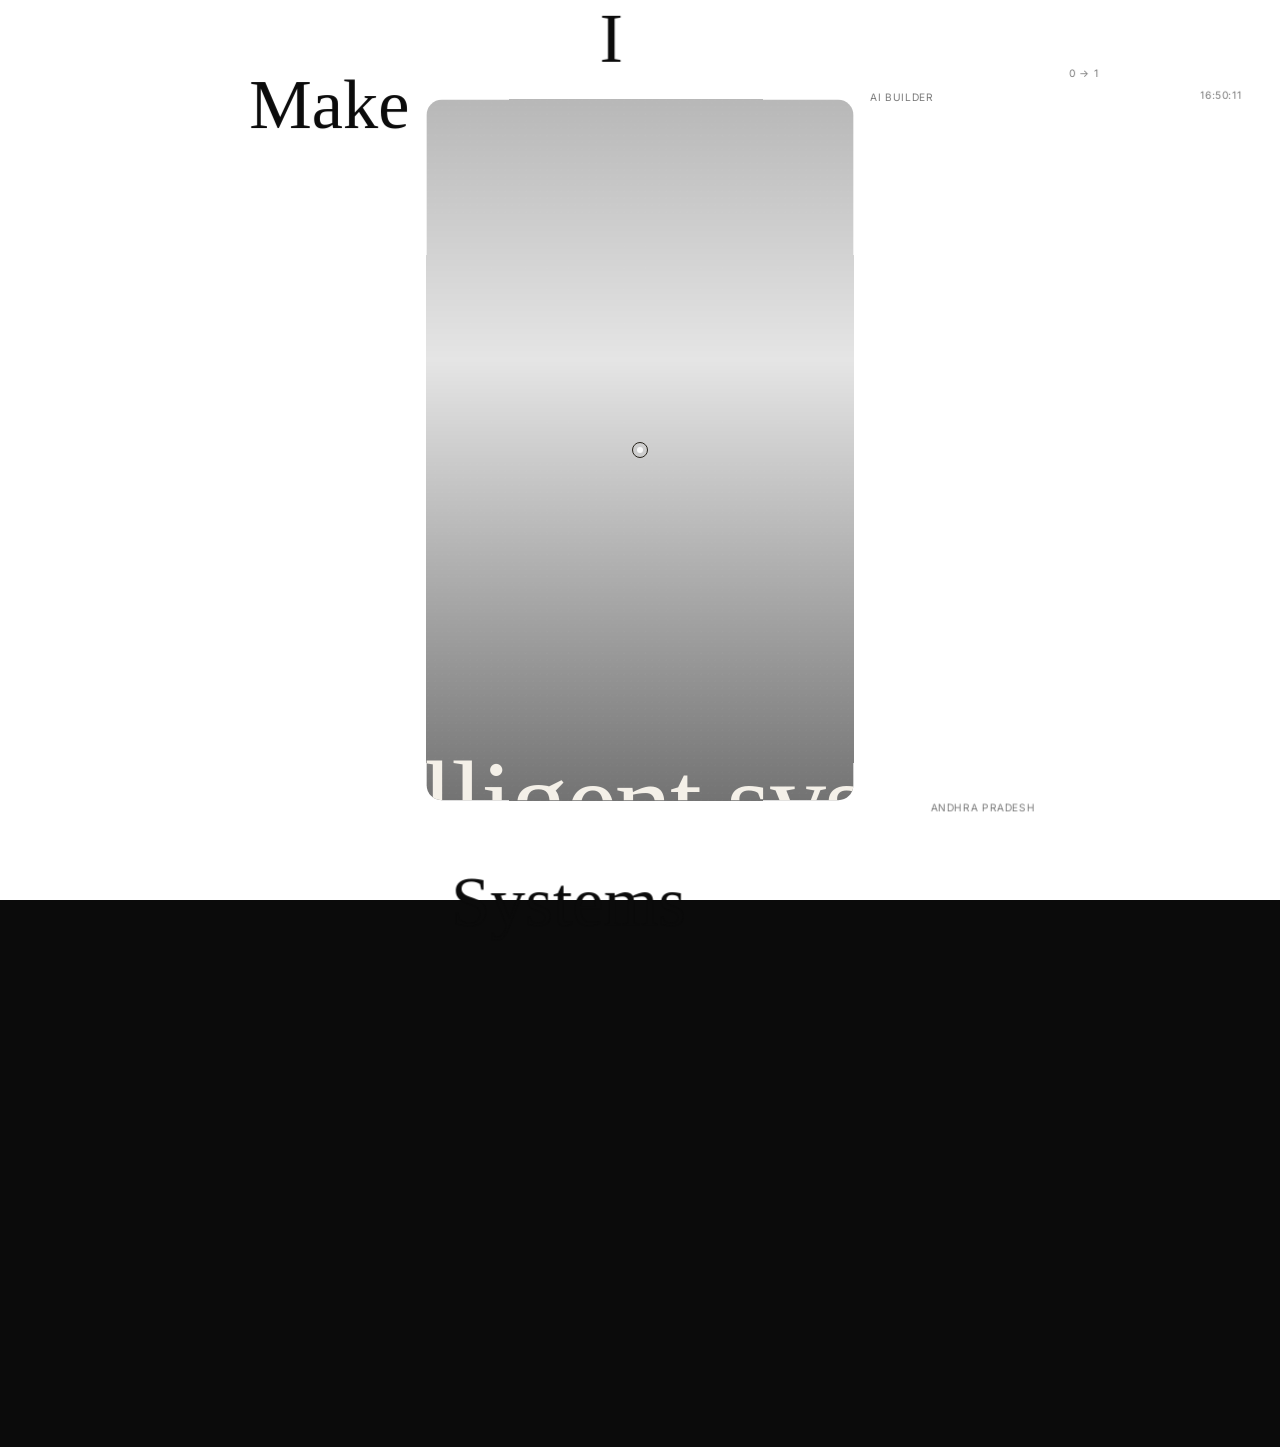
<file: home.html>
<!doctype html>
<html lang="en">
<head>
  <meta charset="utf-8" />
  <meta name="viewport" content="width=device-width, initial-scale=1" />
  <title>Pagadala Mohith | AI, Quant & Product Portfolio</title>
  <meta name="description" content="Portfolio of Pagadala Mohith, a Data Science undergraduate building AI, quantitative finance, and intelligent product systems." />
  <link rel="icon" href="https://cdn.sanity.io/images/nuxb3jim/production-july-2025/ad1171841321470918a98d9e2bececa26b1e8933-500x500.png?w=96&h=96&q=80&fm=webp" />
  <link rel="preconnect" href="https://fonts.googleapis.com" />
  <link rel="preconnect" href="https://fonts.gstatic.com" crossorigin />
  <link href="https://fonts.googleapis.com/css2?family=Inter:wght@300;400;500;600;700&display=swap" rel="stylesheet" />
  <link rel="stylesheet" href="wipe-transitions.css" />
  <!-- Prefetch subpages for instant navigation -->
  <link rel="prefetch" href="projects.html" />
  <link rel="prefetch" href="capabilities.html" />
  <link rel="prefetch" href="profile.html" />
  <style>
    :root {
      --bg: #0b0b0b;
      --fg: #f4f0e8;
      --muted: rgba(244, 240, 232, .55);
      --line: rgba(244, 240, 232, .14);
      --paper: #f4f0e8;
      --ink: #0c0c0c;
      --accent: #a8ff68;
      --blue: #8fb8ff;
      --rose: #ff8fbd;
      --amber: #ffd068;
      --cyan: #68f0ff;
      --ease: cubic-bezier(.19, 1, .22, 1);
      --ease-out: cubic-bezier(.33, 1, .68, 1);
      --transition-bg: #ffffff; /* White transition slides */
    }

    @property --glow-angle {
      syntax: '<angle>';
      initial-value: 0deg;
      inherits: false;
    }

    * { box-sizing: border-box; margin: 0; padding: 0; }
    html { scroll-behavior: smooth; background: var(--bg); }
    body {
      color: var(--fg);
      background: var(--bg);
      font-family: "Inter", "Helvetica Neue", Arial, sans-serif;
      cursor: none;
      overflow-x: hidden;
      -webkit-font-smoothing: antialiased;
    }

    a { color: inherit; text-decoration: none; cursor: none; }
    img, video { display: block; max-width: 100%; }
    button { font: inherit; cursor: none; border: 0; background: none; }
    ul, li { list-style: none; }

    /* ─── Grain Overlay ─── */
    .grain {
      position: fixed; inset: 0; z-index: 999;
      pointer-events: none; opacity: .08;
      mix-blend-mode: overlay;
      background-image:
        radial-gradient(circle at 20% 30%, rgba(255,255,255,.2) 0 1px, transparent 1px),
        radial-gradient(circle at 70% 40%, rgba(255,255,255,.15) 0 1px, transparent 1px);
      background-size: 7px 7px, 11px 11px;
    }

    /* ─── Custom Cursor ─── */
    .cursor {
      position: fixed; left: 0; top: 0; z-index: 1000;
      width: 16px; height: 16px;
      border: 1.5px solid var(--fg);
      border-radius: 50%; pointer-events: none;
      transform: translate3d(-50%, -50%, 0);
      transition: width .4s var(--ease), height .4s var(--ease),
                  background .4s var(--ease), border-color .4s var(--ease);
      display: grid; place-items: center;
      mix-blend-mode: difference;
    }
    .cursor span {
      opacity: 0; font-size: 11px; letter-spacing: .02em;
      transform: translateY(4px);
      transition: opacity .2s ease, transform .3s var(--ease);
      white-space: nowrap;
    }
    .cursor.is-hover {
      width: 52px; height: 52px;
      background: var(--fg); border-color: transparent;
      mix-blend-mode: normal; color: #000;
    }
    .cursor.is-hover span { opacity: 1; transform: translateY(0); }

    /* ─── Metalab Preloader ─── */
    .preloader {
      position: fixed; inset: 0; z-index: 901;
      background: #ffffff; color: #0b0b0b;
      pointer-events: none;
    }
    .preloader.done { display: none; }

    .preloader-grid-area {
      position: absolute; left: 0; right: 0;
      display: grid;
      grid-template-columns: repeat(6, 1fr);
      grid-template-rows: repeat(2, 1fr);
      gap: 2.4rem;
      padding: 0 2.4rem;
    }
    .preloader-grid-area.top { top: 0; height: 11.085vh; }
    .preloader-grid-area.bottom { bottom: 0; height: 11.085vh; }

    .grid-box {
      position: relative;
      border: 1px solid transparent;
    }
    .grid-box .corner {
      position: absolute; width: 5px; height: 5px;
      border-radius: 50%; background: rgba(244,240,232,.2);
      display: none;
    }
    .grid-box .corner.tl { top: -2.5px; left: -2.5px; }
    .grid-box .corner.tr { top: -2.5px; right: -2.5px; }
    .grid-box .corner.bl { bottom: -2.5px; left: -2.5px; }
    .grid-box .corner.br { bottom: -2.5px; right: -2.5px; }
    .grid-box .box-num {
      position: absolute; top: 50%; left: 50%;
      transform: translate(-50%, -50%);
      font-size: 10px; color: rgba(244,240,232,.15);
      font-variant-numeric: tabular-nums;
      display: none;
    }

    .preloader-text {
      position: absolute;
      font-family: Georgia, "Times New Roman", serif;
      white-space: nowrap;
      will-change: transform;
      transition: none;
    }
    .preloader-text.title {
      font-size: clamp(28px, 5.5vw, 80px);
      font-weight: 400; line-height: 1;
      color: #0b0b0b;
    }
    .preloader-text.meta {
      font-family: "Inter", sans-serif;
      font-size: clamp(10px, .8vw, 13px);
      text-transform: uppercase;
      letter-spacing: .06em;
      color: rgba(11, 11, 11, .55);
    }

    /* ─── Content Mask ─── */
    .content-mask {
      position: relative; z-index: 902;
      clip-path: url(#content-mask-clipping);
    }
    .content-mask.revealed { clip-path: none; }
    .content-mask-svg {
      position: fixed; top: 0; left: 0;
      width: 0; height: 0; z-index: -1;
    }



    /* ─── Navigation ─── */
    .nav {
      position: fixed; top: 0; left: 0; right: 0; z-index: 50;
      display: flex; justify-content: space-between; align-items: center;
      padding: 22px 28px;
      mix-blend-mode: difference; color: #fff;
    }
    .nav-left { display: flex; align-items: center; gap: 24px; }
    .menu-pill {
      display: inline-flex; align-items: center;
      padding: 8px 18px; border: 1px solid rgba(255,255,255,.25);
      border-radius: 999px; font-size: 13px; font-weight: 500;
      letter-spacing: .02em; color: #fff;
      background: rgba(255,255,255,.06);
      backdrop-filter: blur(12px);
      transition: color .4s var(--ease), border-color .4s var(--ease);
      position: relative; overflow: hidden;
    }
    .menu-pill:hover {
      color: var(--ink);
      border-color: var(--paper);
    }

    .brand {
      font-size: 20px; font-weight: 600; letter-spacing: .01em;
    }
    .nav-right {
      display: flex; align-items: center; gap: 16px;
      font-size: 12px; text-transform: uppercase;
      letter-spacing: .06em; color: rgba(255,255,255,.6);
    }
    .nav-status {
      display: inline-flex; align-items: center; gap: 8px;
    }
    .nav-status::before {
      content: ""; width: 6px; height: 6px;
      background: var(--accent); border-radius: 50%;
      animation: pulse 2s ease infinite;
    }
    @keyframes pulse { 0%, 100% { opacity: 1; } 50% { opacity: .3; } }

    /* ─── Pill Nav (below hero, floating) ─── */
    .pill-nav {
      position: fixed; top: 22px; left: 50%;
      transform: translateX(-50%); z-index: 55;
      display: flex; gap: 3px; padding: 4px;
      border: 1px solid rgba(255,255,255,.18);
      border-radius: 999px; font-size: 13px;
      background: rgba(10,10,10,.65);
      backdrop-filter: blur(18px);
      opacity: 0;
      animation: pillNavIn .7s var(--ease) 2.8s forwards;
    }
    .pill-nav a {
      position: relative; z-index: 2;
      padding: 8px 14px; border-radius: 999px;
      transition: color .4s var(--ease);
      white-space: nowrap;
    }
    .pill-nav a.is-active { color: #050505; }
    .pill-indicator {
      position: absolute; top: 4px; left: 4px;
      height: calc(100% - 8px);
      width: var(--pw, 80px); border-radius: 999px;
      background: #fff;
      transform: translateX(var(--px, 0px));
      transition: transform .6s var(--ease), width .6s var(--ease);
      z-index: 1;
    }
    @keyframes pillNavIn { to { opacity: 1; } }

    /* ─── Hero Section (Metalab-style) ─── */
    .hero {
      height: 100svh; position: relative;
      overflow: hidden;
    }
    .hero video {
      position: absolute; inset: 0;
      width: 100%; height: 100%; object-fit: cover;
      filter: saturate(.85) contrast(1.1) brightness(.7);
      transform: scale(1.06);
      animation: heroScale 1.8s var(--ease) 2.4s forwards;
    }
    .hero::after {
      content: ""; position: absolute; inset: 0;
      background: linear-gradient(to bottom,
        rgba(0,0,0,.35), rgba(0,0,0,.1) 40%, rgba(0,0,0,.65));
      z-index: 1;
    }
    @keyframes heroScale { to { transform: scale(1); } }

    /* Center dot */
    .hero-dot {
      position: absolute;
      top: 50%; left: 50%;
      width: 6px; height: 6px;
      background: rgba(255,255,255,.85);
      border-radius: 50%; z-index: 3;
      transform: translate(-50%, -50%) scale(0);
      animation: dotIn .5s var(--ease) 2.5s forwards;
    }
    @keyframes dotIn { to { transform: translate(-50%, -50%) scale(1); } }

    /* Domain list — absolute left, vertically centered */
    .domain-list {
      position: absolute; left: 28px;
      top: 50%; transform: translateY(-50%);
      z-index: 3;
      display: flex; flex-direction: column;
      gap: 6px;
      opacity: 0;
      animation: heroElInLeft .9s var(--ease) 2.65s forwards;
    }
    .domain-pill {
      display: inline-flex; align-items: center;
      padding: 7px 14px; border: 1px solid rgba(255,255,255,.2);
      border-radius: 999px; font-size: 13px;
      color: rgba(255,255,255,.75);
      background: rgba(255,255,255,.04);
      backdrop-filter: blur(8px);
      transition: color .4s var(--ease), border-color .4s var(--ease);
      white-space: nowrap; width: fit-content;
    }
    .domain-pill:hover {
      color: var(--ink);
      border-color: var(--paper);
    }
    .domain-pill.all-work {
      margin-top: 6px; border-color: rgba(255,255,255,.35);
      color: rgba(255,255,255,.9); font-weight: 500;
    }

    /* Description — absolute right, upper area */
    .hero-desc {
      position: absolute; right: 28px; top: 22%;
      z-index: 3;
      font-size: clamp(14px, 1.2vw, 17px);
      line-height: 1.45; color: rgba(255,255,255,.72);
      max-width: min(28vw, 340px);
      opacity: 0; transform: translateY(16px);
      animation: heroElInUp .9s var(--ease) 2.8s forwards;
    }

    @keyframes heroElInLeft { to { opacity: 1; transform: translateY(-50%) translateX(0); } }
    @keyframes heroElInUp { to { opacity: 1; transform: translateY(0); } }

    /* Headline — absolute bottom-left with Metalab indent */
    .hero-headline {
      position: absolute; bottom: 48px; left: 28px; right: 28px;
      z-index: 3;
    }
    .hero-headline h1 {
      font-family: Georgia, "Times New Roman", serif;
      font-weight: 400;
      font-size: clamp(48px, 9vw, 145px);
      line-height: .88; letter-spacing: -.02em;
    }
    .hero-headline .word-wrap {
      display: block; overflow: hidden;
    }
    .hero-headline .word-wrap:nth-child(2) {
      padding-left: 18vw;
    }
    .hero-headline .word {
      display: block; font-weight: inherit;
      transform: translateY(110%) rotate(3deg);
      animation: wordUp 1s var(--ease) calc(2.3s + var(--i) * 110ms) forwards;
      transform-origin: left bottom;
    }
    @keyframes wordUp { to { transform: translateY(0) rotate(0); } }

    /* ─── Ticker ─── */
    .ticker {
      display: flex; gap: 18px; overflow: hidden;
      border-top: 1px solid var(--line);
      border-bottom: 1px solid var(--line);
      padding: 16px 0; background: #0b0b0b;
    }
    .ticker-track {
      display: flex; gap: 18px; flex-shrink: 0;
      min-width: max-content; animation: marquee 20s linear infinite;
    }
    .ticker span {
      font-family: Georgia, "Times New Roman", serif;
      font-size: clamp(28px, 5.5vw, 86px);
      line-height: .9; white-space: nowrap;
      color: var(--fg);
    }
    .ticker .dot {
      font-size: clamp(20px, 3vw, 48px);
      color: var(--muted); align-self: center;
    }
    @keyframes marquee { to { transform: translateX(calc(-100% - 18px)); } }

    @keyframes rotate-glow {
      0% { --glow-angle: 0deg; }
      100% { --glow-angle: 360deg; }
    }

    @keyframes button-glow-pulse {
      0%, 100% {
        box-shadow: 0 0 6px rgba(168,255,104, .25), 0 0 12px rgba(143,184,255, .15);
      }
      50% {
        box-shadow: 0 0 15px rgba(168,255,104, .45), 0 0 24px rgba(255,143,189, .3);
      }
    }

    /* ─── Footer ─── */
    footer {
      position: relative;
      min-height: 50svh;
      display: grid;
      align-items: center;
      padding: 40px 28px;
      overflow: hidden;
      background: #050505;
    }
    footer video {
      position: absolute;
      inset: 0;
      width: 100%;
      height: 100%;
      object-fit: cover;
      opacity: .25;
    }
    footer::after {
      content: "";
      position: absolute;
      inset: 0;
      background: linear-gradient(to bottom, rgba(0,0,0,.4), rgba(0,0,0,.9));
    }
    .footer-inner {
      position: relative;
      z-index: 2;
      display: flex;
      justify-content: space-between;
      align-items: center;
      flex-wrap: wrap;
      gap: 32px;
      max-width: 1120px;
      margin: 0 auto;
      width: 100%;
    }
    footer h2 {
      font-size: clamp(32px, 6vw, 64px);
      line-height: 1.1;
    }
    .footer-links {
      display: flex;
      gap: 12px;
      flex-wrap: wrap;
      align-items: center;
      color: rgba(255,255,255,.7);
    }
    .footer-links a {
      display: inline-flex;
      align-items: center;
      padding: 6px 14px;
      border: 1px solid rgba(255,255,255,.15);
      border-radius: 999px;
      font-size: 13px;
      color: rgba(255,255,255,.8);
      background: rgba(255,255,255,.03);
      transition: color .4s var(--ease), border-color .4s var(--ease);
    }
    .footer-links a:hover {
      color: var(--ink);
      border-color: var(--paper);
    }
    .magnetic {
      display: inline-flex;
      align-items: center;
      justify-content: center;
      width: 90px;
      height: 90px;
      border-radius: 50%;
      background: var(--accent);
      color: #050505;
      font-size: 13px;
      font-weight: 600;
      position: relative;
      overflow: hidden;
    }
    .footer-bottom {
      position: relative;
      z-index: 2;
      display: flex;
      justify-content: space-between;
      align-items: center;
      padding-top: 24px;
      border-top: 1px solid rgba(255,255,255,.12);
      margin-top: 32px;
      font-size: 11px;
      color: rgba(255,255,255,.35);
      max-width: 1120px;
      margin-left: auto;
      margin-right: auto;
      width: 100%;
    }
    .footer-bottom-links {
      display: flex;
      gap: 16px;
    }
    .footer-bottom-links a {
      display: inline-flex;
      align-items: center;
      padding: 4px 10px;
      border: 1px solid rgba(255,255,255,.12);
      border-radius: 999px;
      font-size: 10px;
      color: rgba(255,255,255,.5);
      background: rgba(255,255,255,.02);
      transition: color .4s var(--ease), border-color .4s var(--ease);
    }
    .footer-bottom-links a:hover {
      color: var(--ink);
      border-color: var(--paper);
    }

    /* ─── Scroll Reveal ─── */
    .reveal {
      opacity: 0; transform: translateY(45px);
      transition: opacity .9s var(--ease), transform .9s var(--ease);
    }
    .reveal.is-visible { opacity: 1; transform: translateY(0); }

    /* Stagger children */
    .stagger-children > * {
      opacity: 0; transform: translateY(30px);
      transition: opacity .7s var(--ease), transform .7s var(--ease);
    }
    .stagger-children.is-visible > * {
      opacity: 1; transform: translateY(0);
    }
    .stagger-children.is-visible > *:nth-child(1) { transition-delay: 0ms; }
    .stagger-children.is-visible > *:nth-child(2) { transition-delay: 80ms; }
    .stagger-children.is-visible > *:nth-child(3) { transition-delay: 160ms; }
    .stagger-children.is-visible > *:nth-child(4) { transition-delay: 240ms; }
    .stagger-children.is-visible > *:nth-child(5) { transition-delay: 320ms; }

    /* ─── Responsive ─── */
    @media (max-width: 900px) {
      body { cursor: auto; }
      .cursor { display: none; }
      .pill-nav { top: 16px; font-size: 12px; }
      .pill-nav a { padding: 7px 11px; }
      .nav { padding: 16px 18px; }
      .brand { font-size: 18px; position: static !important; transform: none !important; }
      .hero { padding: 72px 18px 24px; }
      .domain-list {
        position: relative; left: auto; top: auto;
        transform: none; flex-direction: row;
        flex-wrap: wrap; gap: 6px;
        padding: 80px 18px 0;
      }
      .hero-desc {
        position: relative; right: auto; top: auto;
        max-width: 100%; padding: 12px 18px 0;
      }
      .hero-headline {
        position: relative; bottom: auto; left: auto;
        padding: 20px 18px 24px;
      }
      .hero-headline .word-wrap:nth-child(2) { padding-left: 8vw; }
      .hero-dot { display: none; }
      .hero-headline h1 {
        font-size: clamp(44px, 11vw, 90px);
      }

      footer { padding: 18px; }
      .footer-inner { grid-template-columns: 1fr; }
      .footer-bottom { flex-direction: column; gap: 12px; text-align: center; }
      .preloader-grids { padding: 40px 18px; }
      .preloader-grid-area { gap: 1rem; padding: 0 1rem; }
      .preloader-text.title { font-size: clamp(24px, 8vw, 50px); }
      .menu-pill { padding: 6px 14px; font-size: 12px; }
    }

    @media (max-width: 480px) {
      .pill-nav {
        display: flex;
        top: auto;
        bottom: 20px;
        font-size: 11px;
        gap: 2px;
        padding: 4px;
        max-width: 95vw;
      }
      .pill-nav a {
        padding: 7px 10px;
      }
      .hero-headline h1 { font-size: clamp(36px, 12vw, 72px); }
    }
    
    /* Enforce containment, clipping, and hover transition for all animated buttons/links */
    .project-link,
    .menu-pill,
    .brand,
    .magnetic,
    .domain-pill,
    .footer-links a,
    .footer-bottom-links a,
    .pill-nav a {
      position: relative !important;
      overflow: hidden !important;
      isolation: isolate; /* Create new stacking context so ::before doesn't hide text */
    }
    .project-link:hover,
    .menu-pill:hover,
    .brand:hover,
    .magnetic:hover,
    .domain-pill:hover,
    .footer-links a:hover,
    .footer-bottom-links a:hover,
    .pill-nav a:hover {
      animation: button-glow-pulse 2.5s ease-in-out infinite alternate !important;
    }

    /* Radial Hover Fill Button styles for buttons with a shape */
    .menu-pill,
    .domain-pill,
    .footer-links a,
    .footer-bottom-links a,
    .pill-nav a {
      transition: color 0.35s var(--ease), border-color 0.35s var(--ease);
    }

    .menu-pill::before,
    .domain-pill::before,
    .footer-links a::before,
    .footer-bottom-links a::before,
    .pill-nav a::before {
      content: "";
      position: absolute;
      left: var(--x, 50%);
      top: var(--y, 50%);
      width: 0;
      height: 0;
      background: var(--paper);
      border-radius: 50%;
      transform: translate(-50%, -50%);
      transition: width 0.55s var(--ease), height 0.55s var(--ease);
      z-index: -1;
    }

    .menu-pill:hover::before,
    .domain-pill:hover::before,
    .footer-links a:hover::before,
    .footer-bottom-links a:hover::before,
    .pill-nav a:hover::before {
      width: 300%;
      height: 300%;
    }

    .menu-pill:hover,
    .domain-pill:hover,
    .footer-links a:hover,
    .footer-bottom-links a:hover,
    .pill-nav a:hover {
      color: var(--ink) !important;
      border-color: var(--paper) !important;
    }

    /* Special style for `.magnetic` (which is accent color green with dark text by default) */
    .magnetic {
      transition: color 0.35s var(--ease), border-color 0.35s var(--ease);
    }

    .magnetic::before {
      content: "";
      position: absolute;
      left: var(--x, 50%);
      top: var(--y, 50%);
      width: 0;
      height: 0;
      background: #050505;
      border-radius: 50%;
      transform: translate(-50%, -50%);
      transition: width 0.55s var(--ease), height 0.55s var(--ease);
      z-index: -1;
    }

    .magnetic:hover::before {
      width: 300%;
      height: 300%;
    }

    .magnetic:hover {
      color: var(--accent) !important;
      border-color: var(--accent) !important;
    }

    /* Brand logo and magnetic link hovers */
    .brand {
      transition: color .4s var(--ease);
    }
    .brand:hover {
      color: #8b5cf6 !important;
    }
  </style>
</head>
<body>
  <div class="grain"></div>
  <div class="cursor" aria-hidden="true"><span>View</span></div>
  <div class="transition" aria-hidden="true">
    <i style="--d:0"></i><i style="--d:1"></i><i style="--d:2"></i><i style="--d:3"></i><i style="--d:4"></i>
  </div>

  <!-- ─── SVG Clip Path for Content Mask ─── -->
  <svg class="content-mask-svg" aria-hidden="true">
    <defs>
      <clipPath id="content-mask-clipping">
        <rect id="mask-rect" fill="white" x="0" y="0" rx="0" width="0" height="0"></rect>
      </clipPath>
    </defs>
  </svg>

  <!-- ─── Preloader (behind content mask) ─── -->
  <div class="preloader" id="preloader" aria-hidden="true">
    <div class="preloader-grid-area top" id="grid-top"></div>
    <div class="preloader-grid-area bottom" id="grid-bottom"></div>
    <!-- Floating text elements -->
    <span class="preloader-text title" id="pt-i">I</span>
    <span class="preloader-text title" id="pt-make">Make</span>
    <span class="preloader-text title" id="pt-systems">Systems</span>
    <span class="preloader-text meta" id="pt-zero">0 → 1</span>
    <span class="preloader-text meta" id="pt-loc">Andhra Pradesh</span>
    <span class="preloader-text meta" id="pt-role">AI Builder</span>
    <span class="preloader-text meta" id="pt-time"></span>
  </div>

  <!-- ─── Content Mask (wraps all visible page content) ─── -->
  <div class="content-mask" id="content-mask">

  <!-- ─── Nav ─── -->
  <nav class="nav">
    <div class="nav-left">
      <a class="brand" href="#top">Mohit Pagadala</a>
    </div>
    <div class="nav-right">
      <span class="nav-status">Open to work</span>
    </div>
  </nav>

  <!-- ─── Floating Pill Nav ─── -->
  <div class="pill-nav">
    <span class="pill-indicator" aria-hidden="true"></span>
    <a href="#top" data-nav="top" class="is-active">Home</a>
    <a href="projects.html" data-nav="projects">Projects</a>
    <a href="capabilities.html" data-nav="capabilities">Capabilities</a>
    <a href="profile.html" data-nav="profile">Profile</a>
    <a href="#contact" data-nav="contact">Contact</a>
  </div>



  <main id="top">
    <!-- ─── Hero ─── -->
    <section class="hero">
      <video autoplay muted loop playsinline poster="https://cdn.sanity.io/images/nuxb3jim/production-july-2025/c6f17b9351d23c33aef9273c41643b72ec5c860e-1920x1080.jpg">
        <source src="https://cdn.sanity.io/files/nuxb3jim/production-july-2025/6fbb33f6dd694cebe5cc6a5eea7f75df6b664539.mp4" type="video/mp4" />
      </video>

      <!-- Center dot (like Metalab) -->
      <div class="hero-dot" aria-hidden="true"></div>

      <!-- Right: Description -->
      <p class="hero-desc">
        Since 2023, I've been building AI systems, quantitative research tools, and data-driven products that turn ambitious ideas into real-world intelligent systems.
      </p>

      <!-- Bottom: Headline -->
      <div class="hero-headline">
        <h1 aria-label="I make intelligent systems">
          <span class="word-wrap"><span class="word" style="--i:0">I make</span></span>
          <span class="word-wrap"><span class="word" style="--i:1">intelligent systems</span></span>
        </h1>
      </div>
    </section>

    <!-- ─── Ticker ─── -->
    <section class="ticker" aria-label="Skills ticker">
      <div class="ticker-track">
        <span>AI</span><span class="dot">·</span>
        <span>Machine Learning</span><span class="dot">·</span>
        <span>Algo Trading</span><span class="dot">·</span>
        <span>FastAPI</span><span class="dot">·</span>
        <span>React</span><span class="dot">·</span>
        <span>Research</span><span class="dot">·</span>
        <span>Data Products</span><span class="dot">·</span>
      </div>
      <div class="ticker-track" aria-hidden="true">
        <span>AI</span><span class="dot">·</span>
        <span>Machine Learning</span><span class="dot">·</span>
        <span>Algo Trading</span><span class="dot">·</span>
        <span>FastAPI</span><span class="dot">·</span>
        <span>React</span><span class="dot">·</span>
        <span>Research</span><span class="dot">·</span>
        <span>Data Products</span><span class="dot">·</span>
      </div>
    </section>

  </main>

  <!-- ─── Footer ─── -->
  <footer id="contact">
    <video autoplay muted loop playsinline>
      <source src="https://cdn.sanity.io/files/nuxb3jim/production-july-2025/ab4a05d3b47c051abb3ace15ab7da4eb7edb2886.mp4" type="video/mp4" />
    </video>
    <div class="footer-inner reveal">
      <div>
        <span class="eyebrow">Contact</span>
        <h2>Let's connect</h2>
      </div>
      <div>
        <div class="footer-links">
          <a href="mailto:pagadalamohith230@gmail.com" data-cursor="Mail">
            <svg width="14" height="14" viewBox="0 0 24 24" fill="none" stroke="currentColor" stroke-width="2" stroke-linecap="round" stroke-linejoin="round" style="margin-right: 8px; vertical-align: middle;"><path d="M4 4h16c1.1 0 2 .9 2 2v12c0 1.1-.9 2-2 2H4c-1.1 0-2-.9-2-2V6c0-1.1.9-2 2-2z"></path><polyline points="22,6 12,13 2,6"></polyline></svg>
            pagadalamohith230@gmail.com
          </a>
          <a href="tel:+919347902490" data-cursor="Call">
            <svg width="14" height="14" viewBox="0 0 24 24" fill="none" stroke="currentColor" stroke-width="2" stroke-linecap="round" stroke-linejoin="round" style="margin-right: 8px; vertical-align: middle;"><path d="M22 16.92v3a2 2 0 0 1-2.18 2 19.79 19.79 0 0 1-8.63-3.07 19.5 19.5 0 0 1-6-6 19.79 19.79 0 0 1-3.07-8.67A2 2 0 0 1 4.11 2h3a2 2 0 0 1 2 1.72 12.84 12.84 0 0 0 .7 2.81 2 2 0 0 1-.45 2.11L8.09 9.91a16 16 0 0 0 6 6l1.27-1.27a2 2 0 0 1 2.11-.45 12.84 12.84 0 0 0 2.81.7A2 2 0 0 1 22 16.92z"></path></svg>
            +91 9347902490
          </a>
          <a href="https://github.com/P-mohith230" target="_blank" rel="noopener noreferrer" data-cursor="Open">
            <svg width="14" height="14" viewBox="0 0 24 24" fill="none" stroke="currentColor" stroke-width="2" stroke-linecap="round" stroke-linejoin="round" style="margin-right: 8px; vertical-align: middle;"><path d="M9 19c-5 1.5-5-2.5-7-3m14 6v-3.87a3.37 3.37 0 0 0-.94-2.61c3.14-.35 6.44-1.54 6.44-7A5.44 5.44 0 0 0 20 4.77 5.07 5.07 0 0 0 19.91 1S18.73.65 16 2.48a13.38 13.38 0 0 0-7 0C6.27.65 5.09 1 5.09 1A5.07 5.07 0 0 0 5 4.77a5.44 5.44 0 0 0-1.5 3.78c0 5.42 3.3 6.61 6.44 7A3.37 3.37 0 0 0 9 18.13V22"></path></svg>
            GitHub
          </a>
          <a href="https://www.linkedin.com/in/mohithpagadala/" target="_blank" rel="noopener noreferrer" data-cursor="Open">
            <svg width="14" height="14" viewBox="0 0 24 24" fill="none" stroke="currentColor" stroke-width="2" stroke-linecap="round" stroke-linejoin="round" style="margin-right: 8px; vertical-align: middle;"><path d="M16 8a6 6 0 0 1 6 6v7h-4v-7a2 2 0 0 0-2-2 2 2 0 0 0-2 2v7h-4v-7a6 6 0 0 1 6-6z"></path><rect x="2" y="9" width="4" height="12"></rect><circle cx="4" cy="4" r="2"></circle></svg>
            LinkedIn
          </a>
          <a href="#" target="_blank" rel="noopener noreferrer" data-cursor="Open">
            <span style="font-size: 13px; margin-right: 6px; display: inline-block; vertical-align: middle;">🤗</span>
            Hugging Face
          </a>
        </div>
        <a class="magnetic" href="mailto:pagadalamohith230@gmail.com" data-cursor="Mail">Let's talk</a>
      </div>
    </div>
    <div class="footer-bottom">
      <span>© 2026 Pagadala Mohith</span>
      <div style="font-size: 11px; opacity: 0.4; letter-spacing: 0.02em;">Design references: Metalab, Mobbin (Contra, Spline)</div>
      <div class="footer-bottom-links">
        <a href="https://github.com/P-mohith230" target="_blank" rel="noopener noreferrer" data-cursor="Open">GitHub</a>
        <a href="https://www.linkedin.com/in/mohithpagadala/" target="_blank" rel="noopener noreferrer" data-cursor="Open">LinkedIn</a>
      </div>
    </div>
    </div>
  </footer>
  </div><!-- end content-mask -->

  <script>
    /* ─── Preloader Animation Engine ─── */
    const preloader = document.getElementById("preloader");
    const contentMask = document.getElementById("content-mask");
    const maskRect = document.getElementById("mask-rect");

    // Build grid boxes
    const gridTop = document.getElementById("grid-top");
    const gridBottom = document.getElementById("grid-bottom");

    function buildGridBoxes(container, startNum, count) {
      if (!container) return;
      container.innerHTML = "";
      for (let i = 0; i < count; i++) {
        const box = document.createElement("div");
        box.className = "grid-box";
        box.dataset.boxNum = startNum + i;
        box.innerHTML = `
          <span class="corner tl"></span><span class="corner tr"></span>
          <span class="corner bl"></span><span class="corner br"></span>
          <span class="box-num">${startNum + i}</span>`;
        container.appendChild(box);
      }
    }

    buildGridBoxes(gridTop, 1, 12);
    buildGridBoxes(gridBottom, 13, 12);

    /* ─── Update time text ─── */
    const ptTime = document.getElementById("pt-time");
    function updateTime() {
      if (!ptTime) return;
      const now = new Date();
      ptTime.textContent = now.toLocaleTimeString("en-US", { hour: "2-digit", minute: "2-digit", second: "2-digit", hour12: false });
    }
    updateTime();
    setInterval(updateTime, 1000);

    /* ─── Easing: Power3.easeInOut ─── */
    function easeInOut(t) {
      return t < 0.5 ? 4 * t * t * t : 1 - Math.pow(-2 * t + 2, 3) / 2;
    }

    /* ─── Get grid box position ─── */
    function getBoxRect(num) {
      const box = document.querySelector(`[data-box-num="${num}"]`);
      if (!box) return { x: 0, y: 0, w: 0, h: 0 };
      const r = box.getBoundingClientRect();
      return { x: r.left, y: r.top, w: r.width, h: r.height };
    }

    function getElementPos(el, boxNum, corner, colOffset = 0, rowOffset = 0) {
      const rect = getBoxRect(boxNum);
      let x = rect.x;
      let y = rect.y;
      if (corner === 'tr') x += rect.w;
      if (corner === 'bl') y += rect.h;
      if (corner === 'br') { x += rect.w; y += rect.h; }

      const w = el.offsetWidth || 0;
      const h = el.offsetHeight || 0;

      if (corner === 'tr' || corner === 'br') x -= w;
      if (corner === 'bl' || corner === 'br') y -= h;

      const colW = rect.w + 24; // gap is 2.4rem
      const rowH = rect.h + 24;

      x += colOffset * colW;
      y += rowOffset * rowH;

      return { x, y };
    }

    const elements = [
      {
        el: document.getElementById("pt-i"),
        start: { box: 4, corner: "tr", col: 0.6, row: 0 },
        end: { box: 3, corner: "tr", col: 0, row: 0 }
      },
      {
        el: document.getElementById("pt-make"),
        start: { box: 8, corner: "tl", col: 1.5, row: 0 },
        end: { box: 8, corner: "tl", col: 0, row: 0 }
      },
      {
        el: document.getElementById("pt-systems"),
        start: { box: 21, corner: "tl", col: -1.5, row: 0 },
        end: { box: 21, corner: "tl", col: 0, row: 0 }
      },
      {
        el: document.getElementById("pt-zero"),
        start: { box: 12, corner: "tl", col: 0.8, row: 0 },
        end: { box: 12, corner: "tl", col: 0, row: 0 }
      },
      {
        el: document.getElementById("pt-loc"),
        start: { box: 17, corner: "tr", col: -1.2, row: 0 },
        end: { box: 17, corner: "tr", col: 0, row: 0 }
      },
      {
        el: document.getElementById("pt-role"),
        start: { box: 11, corner: "bl", col: 2.0, row: 0 },
        end: { box: 11, corner: "bl", col: 0, row: 0 }
      },
      {
        el: document.getElementById("pt-time"),
        start: { box: 12, corner: "br", col: 1.5, row: 0 },
        end: { box: 12, corner: "br", col: 0, row: 0 }
      }
    ];

    let startTime = null;
    const duration = 4800; // total duration

    function animate(now) {
      if (!startTime) startTime = now;
      const elapsed = now - startTime;

      const vw = window.innerWidth;
      const vh = window.innerHeight;

      const yStart = 0.11085 * vh;
      const hMiddle = 0.7783 * vh;

      let rectX = vw / 2;
      let rectY = yStart;
      let rectW = 0;
      let rectH = hMiddle;
      let rectRx = 0;

      let progress = elapsed / duration;
      if (progress > 1) progress = 1;

      let textProgress = 0;

      const scrollY = window.scrollY || 0;

      if (elapsed <= 200) {
        rectX = vw / 2;
        rectY = yStart + scrollY;
        rectW = 0;
        rectH = hMiddle;
        rectRx = 0;
        textProgress = 0;
      } else if (elapsed <= 1200) {
        const p = (elapsed - 200) / 1000;
        const eased = easeInOut(p);
        rectW = eased * (vw / 3);
        rectX = (vw - rectW) / 2;
        rectY = yStart + scrollY;
        rectH = hMiddle;
        rectRx = eased * 15;
        textProgress = eased;
      } else if (elapsed <= 3000) {
        rectW = vw / 3;
        rectX = (vw - rectW) / 2;
        rectY = yStart + scrollY;
        rectH = hMiddle;
        rectRx = 15;
        textProgress = 1;
      } else {
        const p = Math.min(1, (elapsed - 3000) / 1800);
        const eased = easeInOut(p);
        const startW = vw / 3;
        rectW = startW + eased * (vw - startW);
        rectX = ((vw - startW) / 2) * (1 - eased);
        rectY = (yStart * (1 - eased)) + scrollY;
        rectH = hMiddle + eased * (vh - hMiddle);
        rectRx = 15 * (1 - eased);
        textProgress = 1;
      }

      if (maskRect) {
        maskRect.setAttribute("x", rectX);
        maskRect.setAttribute("y", rectY);
        maskRect.setAttribute("width", rectW);
        maskRect.setAttribute("height", rectH);
        maskRect.setAttribute("rx", rectRx);
      }

      elements.forEach((item, index) => {
        if (!item.el) return;

        const startCoords = getElementPos(item.el, item.start.box, item.start.corner, item.start.col, item.start.row);
        const endCoords = getElementPos(item.el, item.end.box, item.end.corner, item.end.col, item.end.row);

        let x = startCoords.x + textProgress * (endCoords.x - startCoords.x);
        let y = startCoords.y + textProgress * (endCoords.y - startCoords.y);

        if (elapsed > 1200) {
          const timeFactor = (elapsed - 1200) * 0.0025;
          x += Math.sin(timeFactor + index * 1.5) * 4;
          y += Math.cos(timeFactor * 0.8 + index * 1.2) * 3;
        }

        if (elapsed > 3000) {
          const pFade = Math.min(1, (elapsed - 3000) / 800);
          item.el.style.opacity = 1 - pFade;
        } else {
          item.el.style.opacity = 1;
        }

        item.el.style.transform = `translate3d(${x}px, ${y}px, 0)`;
      });

      if (elapsed < duration) {
        requestAnimationFrame(animate);
      } else {
        if (contentMask) {
          contentMask.classList.add("revealed");
        }
        if (preloader) {
          preloader.style.display = "none";
          preloader.classList.add("done");
        }
      }
    }

    requestAnimationFrame(animate);

    /* ─── Custom Cursor ─── */
    const cursor = document.querySelector(".cursor");
    const cursorLabel = cursor.querySelector("span");
    let mx = window.innerWidth / 2, my = window.innerHeight / 2, cx = mx, cy = my;

    addEventListener("pointermove", e => { mx = e.clientX; my = e.clientY; }, { passive: true });

    (function renderCursor() {
      cx += (mx - cx) * 0.22;
      cy += (my - cy) * 0.22;
      cursor.style.transform = `translate3d(${cx.toFixed(1)}px,${cy.toFixed(1)}px,0) translate(-50%,-50%)`;
      requestAnimationFrame(renderCursor);
    })();

    document.querySelectorAll("[data-cursor], a, button").forEach(el => {
      el.addEventListener("pointerenter", () => {
        cursor.classList.add("is-hover");
        cursorLabel.textContent = el.dataset.cursor || "View";
      });
      el.addEventListener("pointerleave", () => cursor.classList.remove("is-hover"));
    });

    /* ─── Pill Nav ─── */
    const pillNav = document.querySelector(".pill-nav");
    const pillIndicator = document.querySelector(".pill-indicator");
    const pillLinks = [...document.querySelectorAll("[data-nav]")];
    const sections = [
      { id: "top", el: document.querySelector("#top") },
      { id: "contact", el: document.querySelector("#contact") }
    ].filter(sec => sec.el);

    function movePillIndicator(link) {
      if (!link || !pillNav || !pillIndicator) return;
      const navRect = pillNav.getBoundingClientRect();
      const linkRect = link.getBoundingClientRect();
      pillNav.style.setProperty("--px", `${linkRect.left - navRect.left - 4}px`);
      pillNav.style.setProperty("--pw", `${linkRect.width}px`);
    }

    function setActive(id) {
      pillLinks.forEach(link => {
        const on = link.dataset.nav === id;
        link.classList.toggle("is-active", on);
        if (on) movePillIndicator(link);
      });
    }

    setTimeout(() => {
      const activeLink = document.querySelector("[data-nav].is-active");
      if (activeLink) movePillIndicator(activeLink);
    }, 100);
    addEventListener("resize", () => {
      const active = document.querySelector("[data-nav].is-active");
      if (active) movePillIndicator(active);
    });

    /* ─── Page Transition System ─── */
    const transitionEl = document.querySelector(".transition");

    // Onload reveal disabled for home.html to let preloader run standalone

    // Page Exit Transition on Link Clicks
    document.querySelectorAll('.pill-nav a, .menu-pill, a.brand, .domain-pill').forEach(link => {
      const href = link.getAttribute('href');
      if (!href || href.startsWith('#') || link.getAttribute('target') === '_blank') return;

      link.addEventListener('click', e => {
        e.preventDefault();
        const targetUrl = href;
        if (transitionEl) {
          transitionEl.classList.remove('reveal');
          transitionEl.classList.add('exit');
          setTimeout(() => {
            window.location.href = targetUrl;
          }, 700); // Wait for the accelerated 0.66s transition sweep to complete
        } else {
          window.location.href = targetUrl;
        }
      });
    });

    // Update pointer coordinates for radial hover effects on pill-nav links
    document.querySelectorAll('.pill-nav a').forEach(el => {
      el.addEventListener('pointermove', e => {
        const rect = el.getBoundingClientRect();
        el.style.setProperty('--x', `${e.clientX - rect.left}px`);
        el.style.setProperty('--y', `${e.clientY - rect.top}px`);
      });
    });



    /* ─── Scroll Reveals ─── */
    const revealObs = new IntersectionObserver(entries => {
      entries.forEach(e => {
        if (e.isIntersecting) {
          e.target.classList.add("is-visible");
          revealObs.unobserve(e.target);
        }
      });
    }, { threshold: .12 });

    document.querySelectorAll(".reveal").forEach(el => revealObs.observe(el));

    /* ─── Nav Active State ─── */
    function updateActiveSection() {
      const y = window.scrollY;
      const threshold = window.innerHeight * 0.35;
      let activeId = "top";
      sections.forEach(sec => {
        if (!sec.el) return;
        const top = sec.el.offsetTop - threshold;
        if (y >= top) {
          activeId = sec.id;
        }
      });
      setActive(activeId);
    }
    addEventListener("scroll", updateActiveSection, { passive: true });
    updateActiveSection();

    /* ─── Parallax ─── */
    addEventListener("scroll", () => {
      const y = scrollY;
      const heroVideo = document.querySelector(".hero video");
      if (heroVideo) {
        heroVideo.style.transform = `scale(${Math.max(1, 1.04 - y / 8000)}) translateY(${y * .06}px)`;
      }
    }, { passive: true });

    /* ─── Magnetic Buttons with Cursor-Follow Fill (LERP Engine) ─── */
    const buttonSelector = ".project-link, .menu-pill, .brand, .magnetic, .domain-pill, .footer-links a, .footer-bottom-links a, .pill-nav a";
    
    document.querySelectorAll(buttonSelector).forEach(btn => {
      // Wrap raw text nodes in span tags for layering
      Array.from(btn.childNodes).forEach(node => {
        if (node.nodeType === Node.TEXT_NODE && node.nodeValue.trim() !== "") {
          const span = document.createElement("span");
          span.textContent = node.nodeValue;
          btn.replaceChild(span, node);
        }
      });

      // Create hover fill circle dynamically
      let fill = btn.querySelector(".hover-fill");
      if (!fill) {
        fill = document.createElement("span");
        fill.className = "hover-fill";
        btn.appendChild(fill);
      }

      // State variables
      let state = {
        isHovered: false,
        targetX: 0,
        targetY: 0,
        currentX: 0,
        currentY: 0,
        targetFillX: 0,
        targetFillY: 0,
        currentFillX: 0,
        currentFillY: 0
      };

      let rafId = null;

      function update() {
        const lerpFactor = 0.12;
        state.currentX += (state.targetX - state.currentX) * lerpFactor;
        state.currentY += (state.targetY - state.currentY) * lerpFactor;
        
        state.currentFillX += (state.targetFillX - state.currentFillX) * lerpFactor;
        state.currentFillY += (state.targetFillY - state.currentFillY) * lerpFactor;

        btn.style.transform = `translate3d(${state.currentX.toFixed(2)}px, ${state.currentY.toFixed(2)}px, 0)`;
        fill.style.left = `${state.currentFillX.toFixed(2)}px`;
        fill.style.top = `${state.currentFillY.toFixed(2)}px`;

        const distBtn = Math.hypot(state.targetX - state.currentX, state.targetY - state.currentY);
        const distFill = Math.hypot(state.targetFillX - state.currentFillX, state.targetFillY - state.currentFillY);

        if (state.isHovered || distBtn > 0.05 || distFill > 0.05) {
          rafId = requestAnimationFrame(update);
        } else {
          // Reset completely and stop loop
          btn.style.transform = "";
          rafId = null;
        }
      }

      let rect = null;

      btn.addEventListener("pointerenter", e => {
        state.isHovered = true;
        
        // Measure rect untranslated to prevent coordinate feedback loop
        const prevTransform = btn.style.transform;
        btn.style.transform = "none";
        rect = btn.getBoundingClientRect();
        btn.style.transform = prevTransform;
        
        const x = e.clientX - rect.left;
        const y = e.clientY - rect.top;
        
        state.currentFillX = state.targetFillX = x;
        state.currentFillY = state.targetFillY = y;
        fill.style.left = `${x}px`;
        fill.style.top = `${y}px`;

        btn.style.setProperty("--x", `${x}px`);
        btn.style.setProperty("--y", `${y}px`);

        if (!rafId) {
          rafId = requestAnimationFrame(update);
        }
      });

      btn.addEventListener("pointermove", e => {
        if (!rect) {
          const prevTransform = btn.style.transform;
          btn.style.transform = "none";
          rect = btn.getBoundingClientRect();
          btn.style.transform = prevTransform;
        }
        
        const x = e.clientX - rect.left;
        const y = e.clientY - rect.top;
        
        state.targetFillX = x;
        state.targetFillY = y;

        btn.style.setProperty("--x", `${x}px`);
        btn.style.setProperty("--y", `${y}px`);

        // Pull strength (magnetic movement): 0.28 coefficient
        state.targetX = (x - rect.width / 2) * 0.28;
        state.targetY = (y - rect.height / 2) * 0.28;
      });

      btn.addEventListener("pointerleave", () => {
        state.isHovered = false;
        state.targetX = 0;
        state.targetY = 0;
        rect = null;
      });
    });
  </script>
</body>
</html>
</file>
<file: wipe-transitions.css>
:root {
  --transition-bg: #ffffff;
  --ease: cubic-bezier(.19, 1, .22, 1);
  --paper: #f4f0e8;
  --ink: #050505;
}

/* ─── Floating Pill Nav ─── */
.pill-nav {
  position: fixed; top: 22px; left: 50%;
  transform: translateX(-50%); z-index: 9999;
  display: flex; gap: 3px; padding: 4px;
  border: 1px solid rgba(255,255,255,.18);
  border-radius: 999px; font-size: 13px;
  background: rgba(10,10,10,.65);
  backdrop-filter: blur(18px);
  -webkit-backdrop-filter: blur(18px);
  opacity: 1;
}

.pill-nav a {
  position: relative; z-index: 2;
  padding: 8px 14px; border-radius: 999px;
  transition: color 0.35s var(--ease), border-color 0.35s var(--ease);
  white-space: nowrap;
  color: rgba(255, 255, 255, 0.7);
  display: inline-block;
  overflow: hidden !important;
  isolation: isolate;
  text-decoration: none;
}

.pill-nav a.is-active {
  color: #050505 !important;
}

.pill-nav a:hover {
  color: #050505 !important;
  animation: button-glow-pulse 2.5s ease-in-out infinite alternate !important;
}

/* Radial Hover Fill Circle inside pill items */
.pill-nav a::before {
  content: "";
  position: absolute;
  left: var(--x, 50%);
  top: var(--y, 50%);
  width: 0;
  height: 0;
  background: var(--paper);
  border-radius: 50%;
  transform: translate(-50%, -50%);
  transition: width 0.55s var(--ease), height 0.55s var(--ease);
  z-index: -1;
}

.pill-nav a:hover::before {
  width: 300%;
  height: 300%;
}

.pill-indicator {
  position: absolute; top: 4px; left: 4px;
  height: calc(100% - 8px);
  width: var(--pw, 80px); border-radius: 999px;
  background: #fff;
  transform: translateX(var(--px, 0px));
  transition: transform .6s var(--ease), width .6s var(--ease);
  z-index: 1;
}

@keyframes button-glow-pulse {
  0%, 100% {
    box-shadow: 0 0 6px rgba(168,255,104, .25), 0 0 12px rgba(143,184,255, .15);
  }
  50% {
    box-shadow: 0 0 15px rgba(168,255,104, .45), 0 0 24px rgba(255,143,189, .3);
  }
}

/* Responsive Pill Nav */
@media (max-width: 900px) {
  .pill-nav { top: 16px; font-size: 12px; }
  .pill-nav a { padding: 7px 11px; }
}

@media (max-width: 480px) {
  .pill-nav {
    display: flex;
    top: auto;
    bottom: 20px;
    font-size: 11px;
    gap: 2px;
    padding: 4px;
    max-width: 95vw;
  }
  .pill-nav a {
    padding: 7px 10px;
  }
}

.transition {
  position: fixed; inset: 0; z-index: 999999;
  pointer-events: none;
  display: grid; grid-template-columns: repeat(5, 1fr);
  height: 100vh;
  width: 100vw;
  opacity: 1 !important;
  transform: none !important;
  visibility: visible;
  transition: visibility 0s 1.2s;
}

.transition i {
  background: var(--transition-bg, #ffffff);
  transform: translate3d(0, -105%, 0) scaleX(1.03);
  transition: transform 0.8s cubic-bezier(0.16, 1, 0.3, 1);
  will-change: transform;
  display: block;
  width: 100%;
  height: 100%;
}

/* State: fully cover viewport (used during entry load or exit wipe) */
.transition.loading {
  visibility: visible !important;
  transition: none !important;
}
.transition.loading i {
  transform: translate3d(0, 0, 0) scaleX(1.03) !important;
  transition: none !important;
}

/* State: animate exit cover */
.transition.exit {
  visibility: visible !important;
  transition: none !important;
}
.transition.exit i {
  transform: translate3d(0, 0, 0) scaleX(1.03) !important;
  transition: transform 0.5s cubic-bezier(0.16, 1, 0.3, 1) !important;
  transition-delay: calc(var(--d) * 40ms) !important;
}

/* State: animate reveal slide down */
.transition.reveal {
  visibility: hidden !important;
  transition: visibility 0s 1.2s !important;
}
.transition.reveal i {
  transform: translate3d(0, 105%, 0) scaleX(1.03) !important;
  transition-delay: calc(var(--d) * 80ms) !important;
}

/* ─── Footer Section ─── */
footer {
  position: relative;
  min-height: 50svh;
  display: grid;
  align-items: center;
  padding: 40px 28px;
  overflow: hidden;
  background: #050505;
  color: #f4f0e8;
  --paper: #f4f0e8;
  --ink: #050505;
}
footer video {
  position: absolute;
  inset: 0;
  width: 100%;
  height: 100%;
  object-fit: cover;
  opacity: .25;
}
footer::after {
  content: "";
  position: absolute;
  inset: 0;
  background: linear-gradient(to bottom, rgba(0,0,0,.4), rgba(0,0,0,.9));
}
.footer-inner {
  position: relative;
  z-index: 2;
  display: flex;
  justify-content: space-between;
  align-items: center;
  flex-wrap: wrap;
  gap: 32px;
  max-width: 1120px;
  margin: 0 auto;
  width: 100%;
}
footer h2 {
  font-size: clamp(32px, 6vw, 64px);
  line-height: 1.1;
  font-family: Georgia, serif;
}
.footer-links {
  display: flex;
  gap: 12px;
  flex-wrap: wrap;
  align-items: center;
  color: rgba(255,255,255,.7);
}
.footer-links a,
.footer-bottom-links a,
.magnetic {
  position: relative !important;
  overflow: hidden !important;
  isolation: isolate;
  text-decoration: none;
}
.footer-links a {
  display: inline-flex;
  align-items: center;
  padding: 6px 14px;
  border: 1px solid rgba(255,255,255,.15);
  border-radius: 999px;
  font-size: 13px;
  color: rgba(255,255,255,.8);
  background: rgba(255,255,255,.03);
  transition: color 0.35s cubic-bezier(.19, 1, .22, 1), border-color 0.35s cubic-bezier(.19, 1, .22, 1);
}
.footer-links a::before,
.footer-bottom-links a::before {
  content: "";
  position: absolute;
  left: var(--x, 50%);
  top: var(--y, 50%);
  width: 0;
  height: 0;
  background: #f4f0e8;
  border-radius: 50%;
  transform: translate(-50%, -50%);
  transition: width 0.55s cubic-bezier(.19, 1, .22, 1), height 0.55s cubic-bezier(.19, 1, .22, 1);
  z-index: -1;
}
.footer-links a:hover::before,
.footer-bottom-links a:hover::before {
  width: 300%;
  height: 300%;
}
.footer-links a:hover,
.footer-bottom-links a:hover {
  color: #050505 !important;
  border-color: #f4f0e8 !important;
}
.magnetic {
  display: inline-flex;
  align-items: center;
  justify-content: center;
  width: 90px;
  height: 90px;
  border-radius: 50%;
  background: #a8ff68;
  color: #050505;
  font-size: 13px;
  font-weight: 600;
  transition: color 0.35s cubic-bezier(.19, 1, .22, 1), border-color 0.35s cubic-bezier(.19, 1, .22, 1);
}
.magnetic::before {
  content: "";
  position: absolute;
  left: var(--x, 50%);
  top: var(--y, 50%);
  width: 0;
  height: 0;
  background: #050505;
  border-radius: 50%;
  transform: translate(-50%, -50%);
  transition: width 0.55s cubic-bezier(.19, 1, .22, 1), height 0.55s cubic-bezier(.19, 1, .22, 1);
  z-index: -1;
}
.magnetic:hover::before {
  width: 300%;
  height: 300%;
}
.magnetic:hover {
  color: #a8ff68 !important;
  border-color: #a8ff68 !important;
}
.footer-bottom {
  position: relative;
  z-index: 2;
  display: flex;
  justify-content: space-between;
  align-items: center;
  padding-top: 24px;
  border-top: 1px solid rgba(255,255,255,.12);
  margin-top: 32px;
  font-size: 11px;
  color: rgba(255,255,255,.35);
  max-width: 1120px;
  margin-left: auto;
  margin-right: auto;
  width: 100%;
}
.footer-bottom-links {
  display: flex;
  gap: 16px;
}
.footer-bottom-links a {
  display: inline-flex;
  align-items: center;
  padding: 4px 10px;
  border: 1px solid rgba(255,255,255,.12);
  border-radius: 999px;
  font-size: 10px;
  color: rgba(255,255,255,.5);
  background: rgba(255,255,255,.02);
  transition: color 0.35s cubic-bezier(.19, 1, .22, 1), border-color 0.35s cubic-bezier(.19, 1, .22, 1);
}
@media (max-width: 900px) {
  footer { padding: 18px; }
  .footer-inner { grid-template-columns: 1fr; }
  .footer-bottom { flex-direction: column; gap: 12px; text-align: center; }
}
</file>
